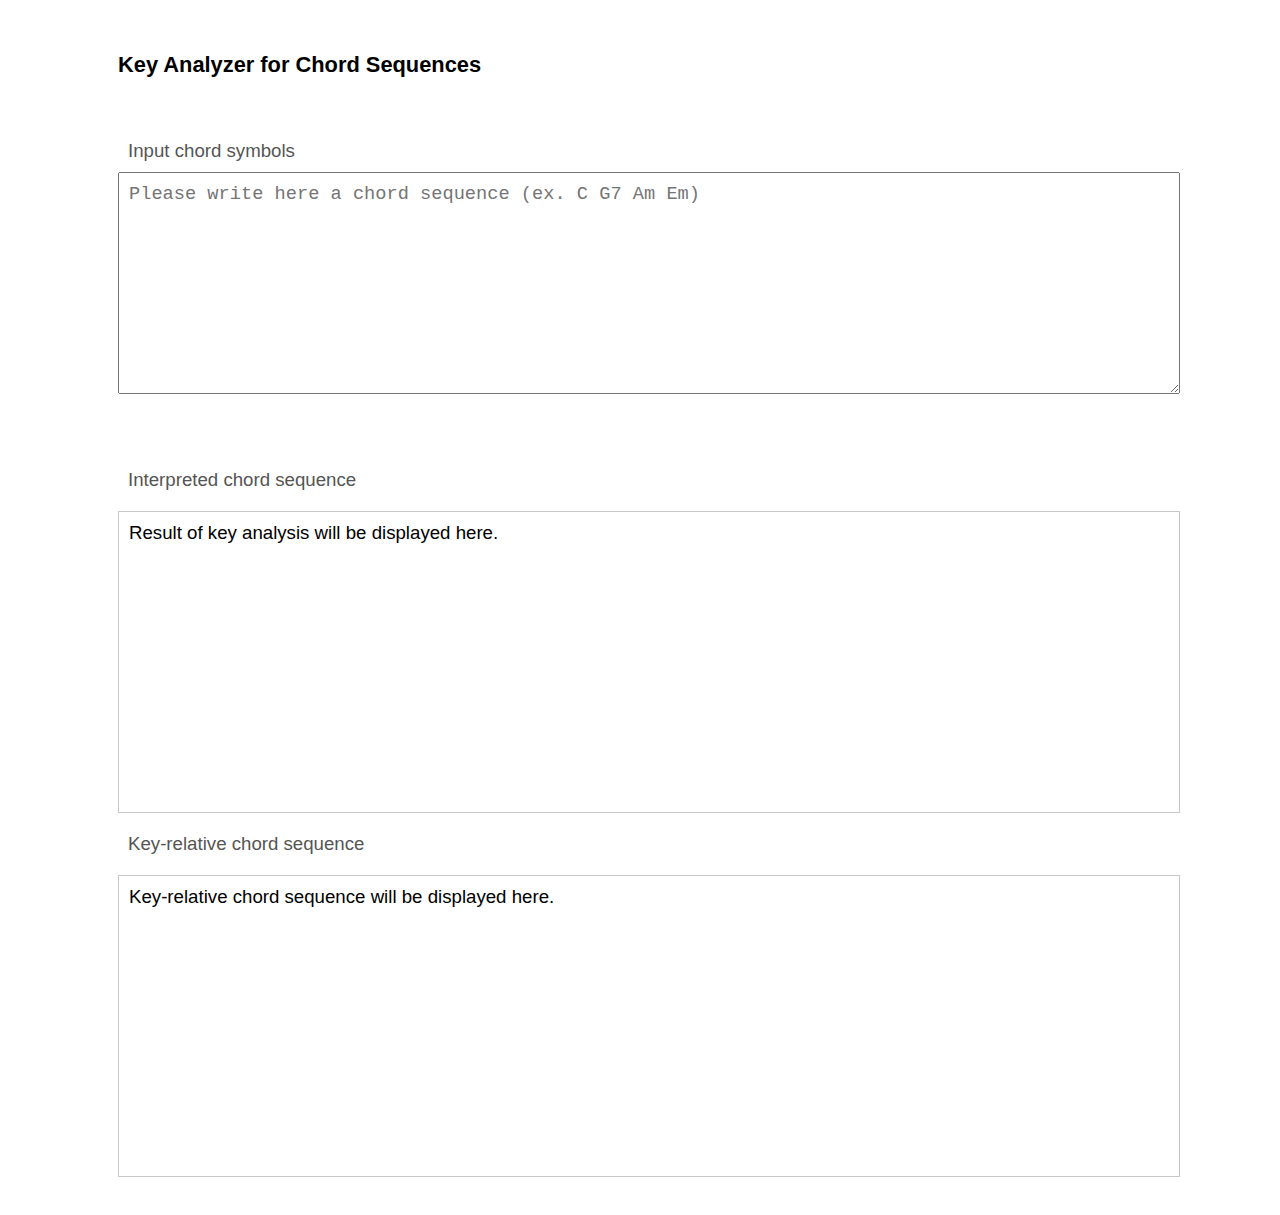
<file: KeyAnalyzerForChordSeq/index.html>
<!DOCTYPE html>
<html>

<head>
	<meta charset="UTF-8">
	<title>Key Analyzer</title>
</head>


<body>
	<style>
		body {
			font-family: 'Arial',YuGothic,'Yu Gothic','Hiragino Kaku Gothic ProN','ヒラギノ角ゴ ProN W3','メイリオ', Meiryo,'ＭＳ ゴシック',sans-serif;
			font-size:14pt;
		}

		#labelForFilein1{
			text-align: center;
			vertical-align: middle;
			background-color: rgba(20,20,20,0.1);
			border-radius: 5px;
			line-height:25px;
		}
		#labelForFilein1:hover{
			background-color: rgba(20,20,20,1);
			color: white;
		}
		#labelForFilein1:active{
			background-color: rgba(20,20,150,1);
			color: white;
		}

	</style>

	<div style="position:relative; left:110px; top:30px;">
		<h3>Key Analyzer for Chord Sequences</h3>
	</div>

	<div style="height:60px;"></div>

	<div>
		<div style="position:relative; left:110px; padding:10px;"><font color="#555555">Input chord symbols</font></div>
		<textarea id="inputTextZone" onfocus="this.select();" style="position:relative; left:110px; width:500px; height:200px; font-size:14pt; padding:10px;" placeholder="Please write here a chord sequence (ex. C G7 Am Em)"></textarea>
	</div>

<!-- 	<div style="height:20px;"></div> -->
	<div id="infoDisplay" style="position:relative; left:110px; padding:10px;"></div>

	<div id="scrollBox3" style="position:relative; left:110px; height:20px;">
		<div id="keyDisplayZone" style="position:relative; padding-left:20px;"></div>
	</div>

	<div style="height:20px;"></div>

	<div style="position:relative; left:110px; padding:10px;"><font color="#555555">Interpreted chord sequence</font></div>
	<div id="scrollBox" style="position:relative; left:110px; top:10px; height:300px; overflow: scroll; border:1px solid rgb(200,200,200);">
		<div id="display" style="position:relative; padding:10px;">
			Result of key analysis will be displayed here.
		</div>
	</div>

	<div style="position:relative;height:20px;"></div>

	<div style="position:relative; left:110px; padding:10px;"><font color="#555555">Key-relative chord sequence</font></div>
	<div id="scrollBox2" style="position:relative; left:110px; top:10px; height:300px; overflow: scroll; border:1px solid rgb(200,200,200);">
		<div id="displayRel" style="position:relative; padding:10px;">
			Key-relative chord sequence will be displayed here.
		</div>
	</div>

	<div style="position:relative;height:40px;"></div>

	<script src="jquery.js"></script>
	<script src="param_ChordBigram.js"></script>
	<script src="BasicPitchCalculation.js"></script>
	<script src="KeyAnalyzerForChordSeq.js"></script>
	<script src="https://ajax.googleapis.com/ajax/libs/jquery/3.3.1/jquery.min.js"></script>
	<script>
		$(function(){
			history.pushState(null, null, null);
			$(window).on("popstate", function(){
				history.pushState(null, null, null);
			});
		});
	</script>

</body>

</html>
</file>
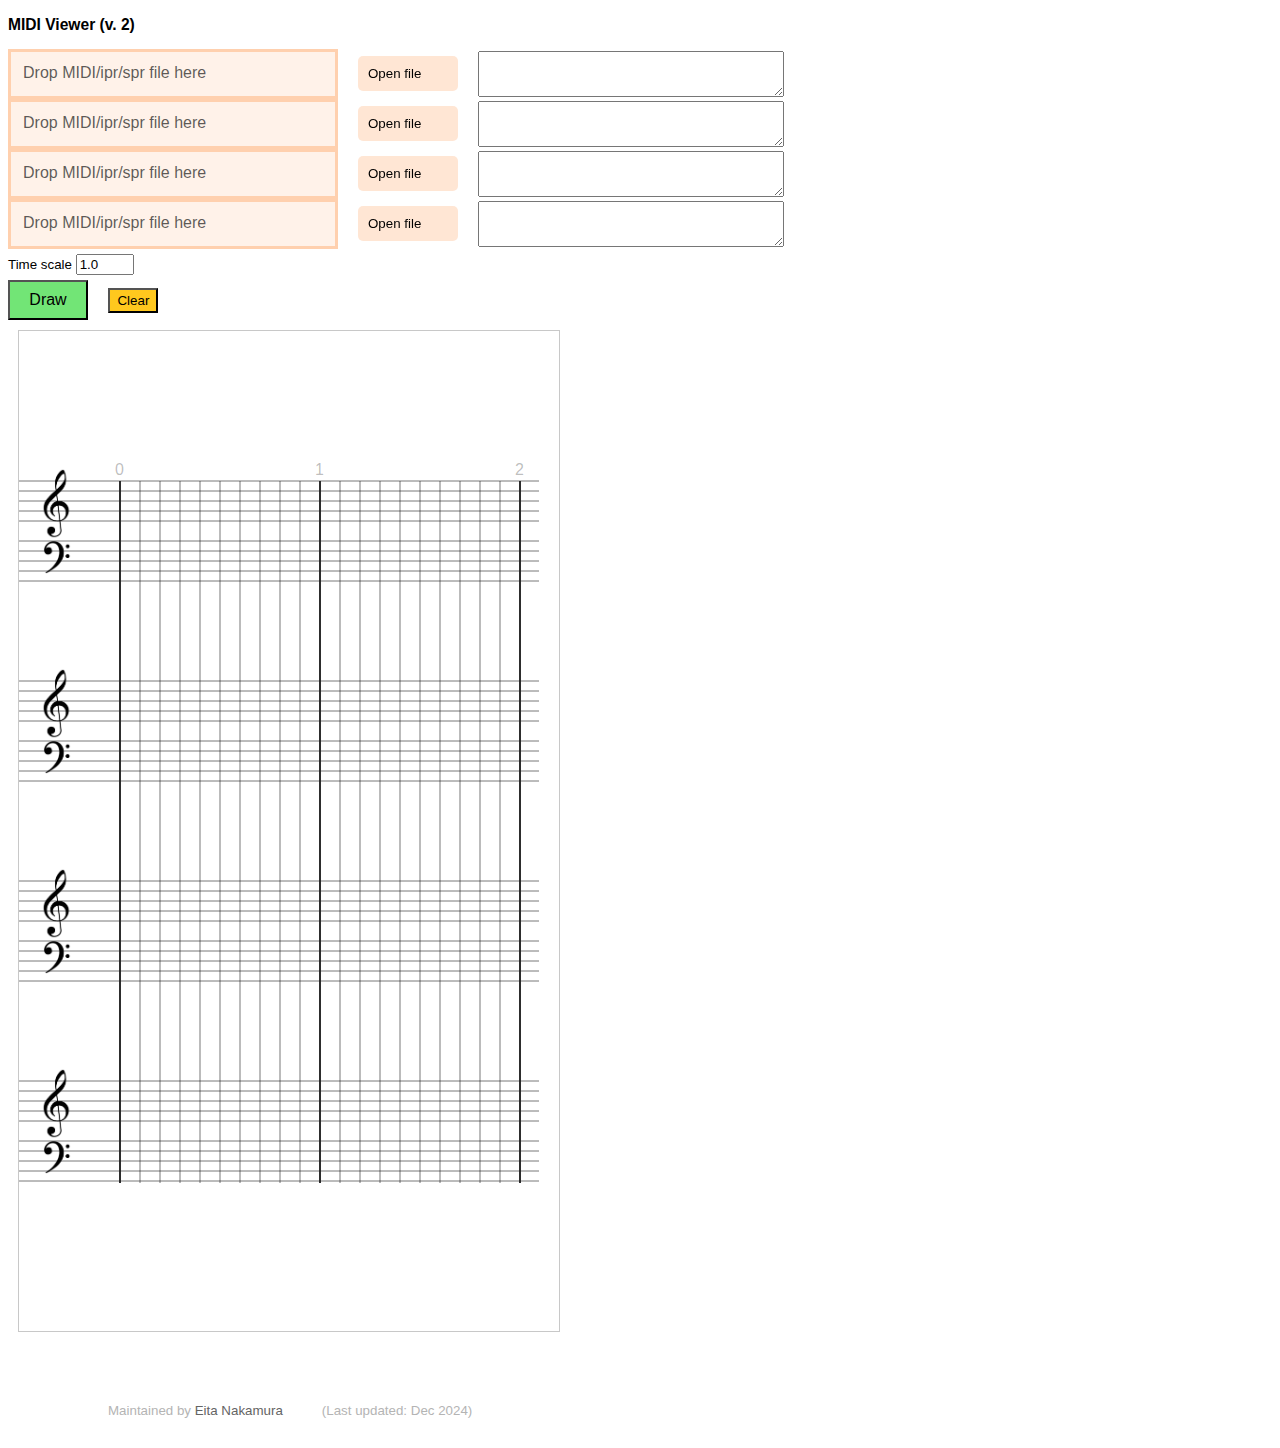
<file: MIDIViewer/index.html>
<!DOCTYPE html>
<html>

<head>
	<meta charset="UTF-8">
	<title>MIDI Viewer</title>
</head>


<body>
	<style>
		body {
			font-family: 'Arial',YuGothic,'Yu Gothic','Hiragino Kaku Gothic ProN','ヒラギノ角ゴ ProN W3','メイリオ', Meiryo,'ＭＳ ゴシック',sans-serif;
			font-size:10pt;
		}

		#labelForFilein1{
			background-color: rgba(255,130,40,0.2);
			border-radius: 5px;
		}
		#labelForFilein1:hover{
			background-color: rgba(255,130,40,1);
			color: white;
		}
		#labelForFilein1:active{
			background-color: rgba(20,20,150,1);
			color: white;
		}

		#labelForFilein2{
			background-color: rgba(255,130,40,0.2);
			border-radius: 5px;
		}
		#labelForFilein2:hover{
			background-color: rgba(255,130,40,1);
			color: white;
		}
		#labelForFilein2:active{
			background-color: rgba(20,20,150,1);
			color: white;
		}

		#labelForFilein3{
			background-color: rgba(255,130,40,0.2);
			border-radius: 5px;
		}
		#labelForFilein3:hover{
			background-color: rgba(255,130,40,1);
			color: white;
		}
		#labelForFilein3:active{
			background-color: rgba(20,20,150,1);
			color: white;
		}

		#labelForFilein4{
			background-color: rgba(255,130,40,0.2);
			border-radius: 5px;
		}
		#labelForFilein4:hover{
			background-color: rgba(255,130,40,1);
			color: white;
		}
		#labelForFilein4:active{
			background-color: rgba(20,20,150,1);
			color: white;
		}

		#dropzone {
			position:absolute;
			height: 20px;
			width: 300px;
			padding: 12px;
			background-color: rgba(255,130,40,0.1);
			border: solid 3px rgba(255,130,40,0.3);
			color: rgba(20,20,20,0.7);
		}
		#dropzone.dropover {
			background-color: rgba(255,130,40,1);
			color: white;
		}

		#dropzone2 {
			position:absolute;
			height: 20px;
			width: 300px;
			padding: 12px;
			background-color: rgba(255,130,40,0.1);
			border: solid 3px rgba(255,130,40,0.3);
			color: rgba(20,20,20,0.7);
		}
		#dropzone2.dropover {
			background-color: rgba(255,130,40,1);
			color: white;
		}

		#dropzone3 {
			position:absolute;
			height: 20px;
			width: 300px;
			padding: 12px;
			background-color: rgba(255,130,40,0.1);
			border: solid 3px rgba(255,130,40,0.3);
			color: rgba(20,20,20,0.7);
		}
		#dropzone3.dropover {
			background-color: rgba(255,130,40,1);
			color: white;
		}

		#dropzone4 {
			position:absolute;
			height: 20px;
			width: 300px;
			padding: 12px;
			background-color: rgba(255,130,40,0.1);
			border: solid 3px rgba(255,130,40,0.3);
			color: rgba(20,20,20,0.7);
		}
		#dropzone4.dropover {
			background-color: rgba(255,130,40,1);
			color: white;
		}

	</style>

	<h3>
		MIDI Viewer (v. 2)
	</h3>

	<div id="fileinput1" style="position:relative; width:1000px; height:50px;">
		<div id="dropzone" effectAllowed="move" style="font-size:12pt">Drop MIDI/ipr/spr file here</div>
		<form>
			<input type="file" id="filein1" name="filein1" size="40" style="position:absolute; left:350px; top:2px; opacity:0;"/>
			<label id="labelForFilein1" for="filein1" style="position:absolute; left:350px; top:7px; width:80px; height:15px; padding:10px;">Open file</label>
		</form>
		<textarea id="filename1" style="position:absolute; left:470px; top:2px; width:300px; height:40px;"></textarea>
	</div>
	<div id="fileinput2" style="position:relative; width:1000px; height:50px;">
		<div id="dropzone2" effectAllowed="move" style="font-size:12pt">Drop MIDI/ipr/spr file here</div>
		<form>
			<input type="file" id="filein2" name="filein2" size="40" style="position:absolute; left:350px; top:2px; opacity:0;"/>
			<label id="labelForFilein2" for="filein2" style="position:absolute; left:350px; top:7px; width:80px; height:15px; padding:10px;">Open file</label>
		</form>
		<textarea id="filename2" style="position:absolute; left:470px; top:2px; width:300px; height:40px;"></textarea>
	</div>
	<div id="fileinput3" style="position:relative; width:1000px; height:50px;">
		<div id="dropzone3" effectAllowed="move" style="font-size:12pt">Drop MIDI/ipr/spr file here</div>
		<form>
			<input type="file" id="filein3" name="filein3" size="40" style="position:absolute; left:350px; top:2px; opacity:0;"/>
			<label id="labelForFilein3" for="filein3" style="position:absolute; left:350px; top:7px; width:80px; height:15px; padding:10px;">Open file</label>
		</form>
		<textarea id="filename3" style="position:absolute; left:470px; top:2px; width:300px; height:40px;"></textarea>
	</div>
	<div id="fileinput4" style="position:relative; width:1000px; height:50px;">
		<div id="dropzone4" effectAllowed="move" style="font-size:12pt">Drop MIDI/ipr/spr file here</div>
		<form>
			<input type="file" id="filein4" name="filein4" size="40" style="position:absolute; left:350px; top:2px; opacity:0;"/>
			<label id="labelForFilein4" for="filein4" style="position:absolute; left:350px; top:7px; width:80px; height:15px; padding:10px;">Open file</label>
		</form>
		<textarea id="filename4" style="position:absolute; left:470px; top:2px; width:300px; height:40px;"></textarea>
	</div>

	<form>
		<div style="height:5px;"></div>
		Time scale  <input id="timeScale" type="number" min="0.01" max="50" step="0.1" style="width:50px; height:15px;" value="1.0">
		<div style="height:5px;"></div>
	</form>

	<input id="drawButton" type="button" value="Draw" style="background-color:rgba(114,229,118,1); width:80px; height:40px; font-size:12pt;"/>
	　
	<input id="clearButton" type="button" value="Clear" style="background-color:rgba(255,200,30,1); width:50px; height:25px;"/>

	<div id="display" style="position:relative; left:10px; top:10px; width:500px; height:1000px; border:1px solid rgb(200,200,200);">
		<svg id="mysvg" xmlns="http://www.w3.org/2000/svg" width="500" height="1000" style="position:absolute;top:0px;left:0px">
		</svg>
	</div>

	<div style="position:relative;height:80px;"></div>

<!--	<textarea id="tta" style="width:1000px; height:400px;"></textarea>-->

	<div style="position:relative; left:100px; color:rgba(180,180,180,1);">
		Maintained by <a href="http://eita-nakamura.github.io" style="text-decoration:none; color:rgba(100,100,100,1);">Eita Nakamura</a>　　　(Last updated: Dec 2024)　　
	</div>
	<div style="position:relative;height:20px;"></div>


	<script src="jquery.js"></script>
	<script src="BasicPitchCalculation.js"></script>
	<script src="Midi.js"></script>
	<script src="PianoRoll.js"></script>
	<script src="MIDIViewer.js"></script>

</body>

</html>
</file>
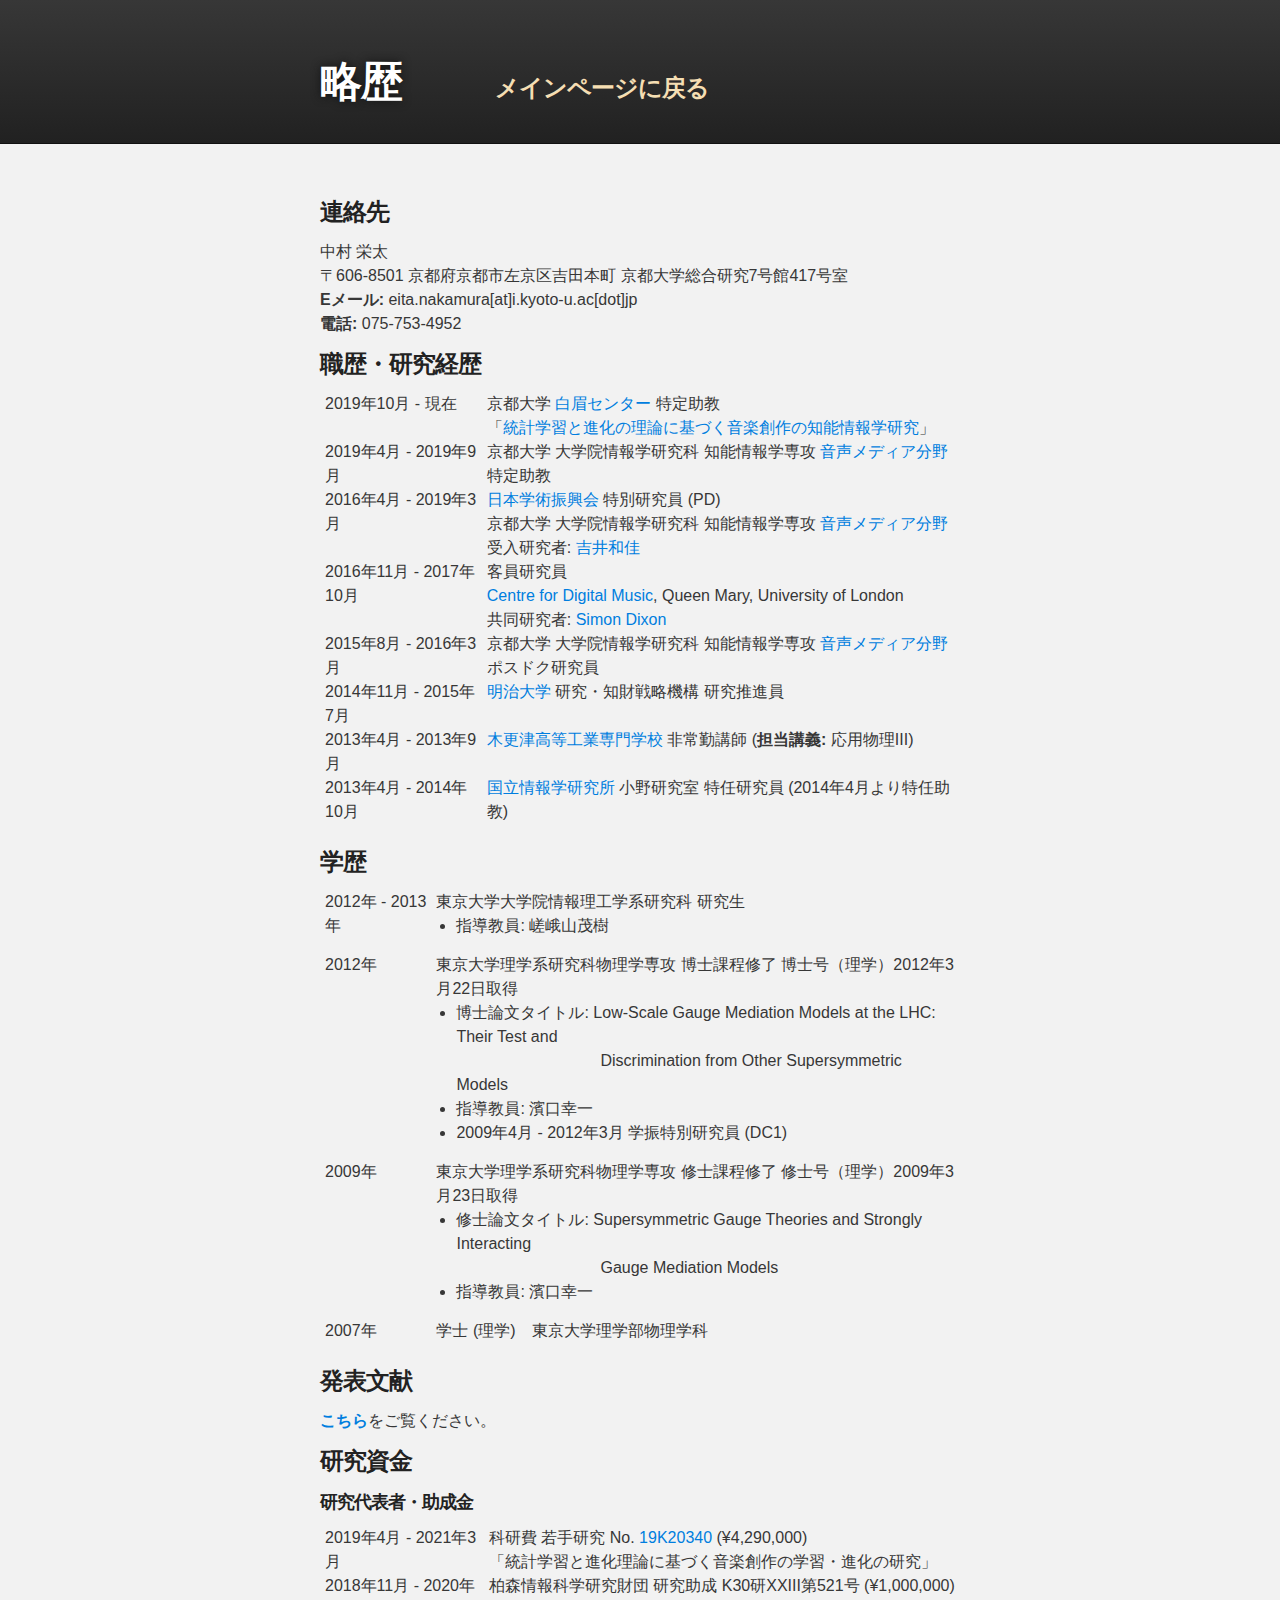
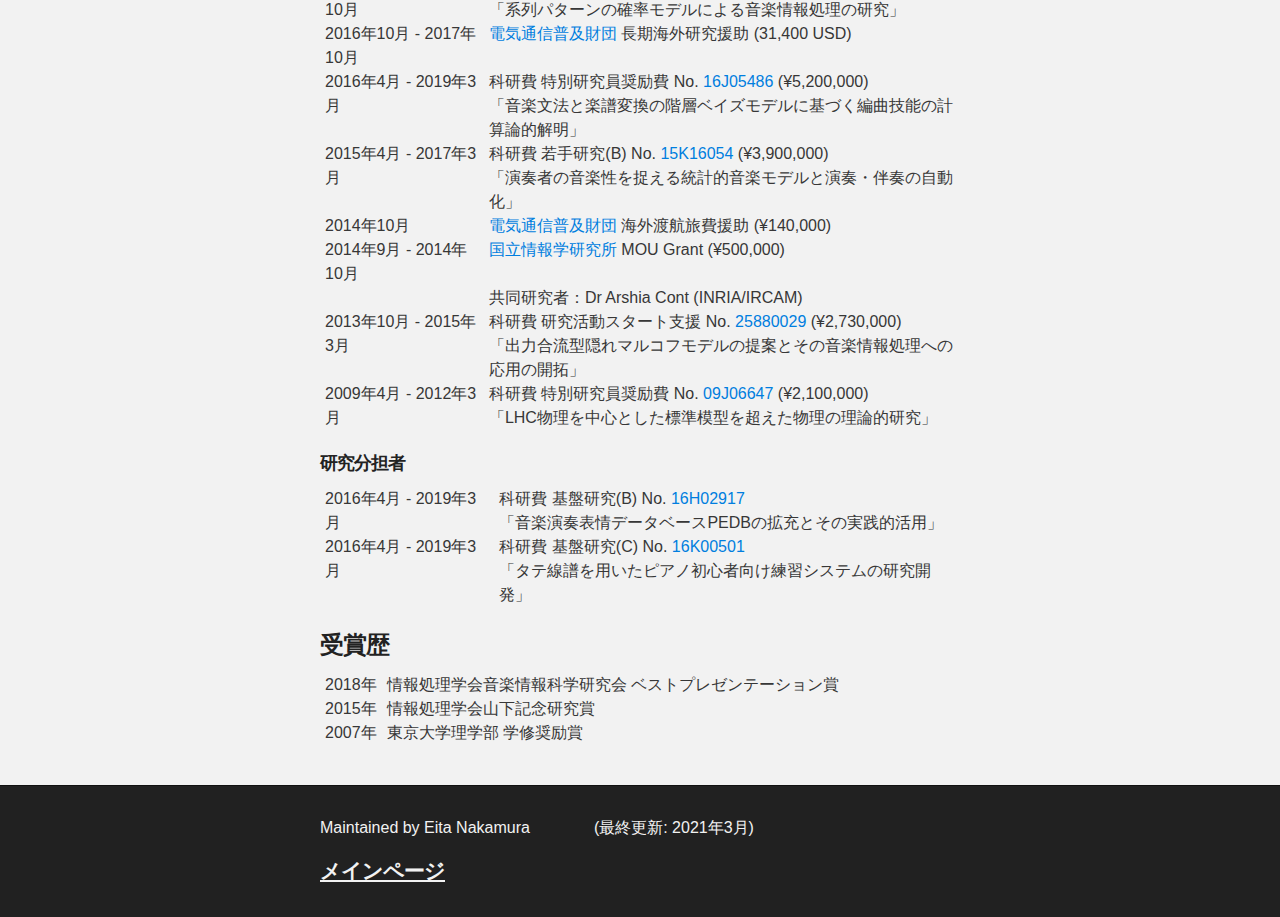
<file: eita-nakamura_cv-ja.html>
<!DOCTYPE html>
<html>

  <head>
    <meta charset='utf-8'>
    <meta http-equiv="X-UA-Compatible" content="chrome=1">
    <meta name="description" content="Eita-nakamura.GitHub.io : ">

    <link rel="stylesheet" type="text/css" media="screen" href="stylesheets/stylesheet.css">

    <title>Eita Nakamura's C.V.</title>

   <style>
      ul.pub {line-height: 20px;}
      table, td, th { border: 0px none;}
      table { margin-bottom: 20px;}
      tr, td, th { padding: 0px 5px;}
    </style>

    <script>
     (function(i,s,o,g,r,a,m){i['GoogleAnalyticsObject']=r;i[r]=i[r]||function(){
      (i[r].q=i[r].q||[]).push(arguments)},i[r].l=1*new Date();a=s.createElement(o),
      m=s.getElementsByTagName(o)[0];a.async=1;a.src=g;m.parentNode.insertBefore(a,m)
     })(window,document,'script','https://www.google-analytics.com/analytics.js','ga');

     ga('create', 'UA-80849161-1', 'auto');
    ga('send', 'pageview');

    </script>
  </head>

  <body>

    <!-- HEADER -->
    <div id="header_wrap" class="outer">
        <header class="inner">
          <h1 id="project_title">略歴　　 <a href="https://eita-nakamura.github.io/index-ja.html"><font size="5" color="wheat">メインページに戻る</font></a></h1>
        </header>
    </div>

    <!-- MAIN CONTENT -->
    <div id="main_content_wrap" class="outer">
      <section id="main_content" class="inner">

        <h3>連絡先</h3>
          中村 栄太<br>
          〒606-8501 京都府京都市左京区吉田本町 京都大学総合研究7号館417号室<br>
          <strong>Eメール:</strong> eita.nakamura[at]i.kyoto-u.ac[dot]jp<br>
          <strong>電話:</strong> 075-753-4952<br>

        <h3>職歴・研究経歴</h3>
          <table>
            <tr>
              <td>2019年10月 - 現在</td>
              <td>
                      京都大学 <a href="https://www.hakubi.kyoto-u.ac.jp/jpn/jpn.html" target="_blank">白眉センター</a> 特定助教<br>
                      「<a href="https://www.hakubi.kyoto-u.ac.jp/mem/mem-10/member-10-9" target="_blank">統計学習と進化の理論に基づく音楽創作の知能情報学研究</a>」
              </td>
            </tr>
            <tr>
              <td>2019年4月 - 2019年9月</td>
              <td>
                      京都大学 大学院情報学研究科 知能情報学専攻 <a href="http://sap.ist.i.kyoto-u.ac.jp">音声メディア分野</a> 特定助教<br>
              </td>
            </tr>
            <tr>
              <td>2016年4月 - 2019年3月</td>
              <td><a href="https://www.jsps.go.jp/j-pd/index.html">日本学術振興会</a> 特別研究員 (PD)<br>
                      京都大学 大学院情報学研究科 知能情報学専攻 <a href="http://sap.ist.i.kyoto-u.ac.jp">音声メディア分野</a><br>
                      受入研究者: <a href="http://sap.ist.i.kyoto-u.ac.jp/members/yoshii/">吉井和佳</a>
              </td>
            </tr>
            <tr>
              <td>2016年11月 - 2017年10月</td>
              <td>客員研究員<br>
                      <a href="https://c4dm.eecs.qmul.ac.uk">Centre for Digital Music</a>, Queen Mary, University of London<br>
                      共同研究者: <a href="https://www.eecs.qmul.ac.uk/~simond/">Simon Dixon</a>
              </td>
            </tr>
            <tr>
              <td>2015年8月 - 2016年3月</td>
              <td>京都大学 大学院情報学研究科 知能情報学専攻 <a href="http://sap.ist.i.kyoto-u.ac.jp">音声メディア分野</a> ポスドク研究員
              </td>
            </tr>
            <tr>
              <td>2014年11月 - 2015年7月</td>
              <td><a href="https://www.meiji.ac.jp/cip/english/">明治大学</a> 研究・知財戦略機構 研究推進員</td>
            </tr>
            <tr>
              <td>2013年4月 - 2013年9月</td>
              <td><a href="https://www.kisarazu.ac.jp">木更津高等工業専門学校</a> 非常勤講師 (<strong>担当講義:</strong> 応用物理III)
              </td>
            </tr>
            <tr>
              <td>2013年4月 - 2014年10月</td>
              <td><a href="https://www.nii.ac.jp/">国立情報学研究所</a> 小野研究室 特任研究員 (2014年4月より特任助教)
              </td>
            </tr>
          </table>

        <h3>学歴</h3>
          <table>
            <tr>
              <td>2012年 - 2013年</td>
              <td>東京大学大学院情報理工学系研究科 研究生<br>
                <ul>
                  <li> 指導教員: 嵯峨山茂樹
                </ul>
              </td>
            </tr>
            <tr>
              <td>2012年</td>
              <td>東京大学理学系研究科物理学専攻 博士課程修了 博士号（理学）2012年3月22日取得<br>
                <ul>
                  <li>博士論文タイトル: Low-Scale Gauge Mediation Models at the LHC: Their Test and<br>　　　　　　　　　Discrimination from Other Supersymmetric Models
                  <li> 指導教員: 濱口幸一
                  <li> 2009年4月 - 2012年3月 学振特別研究員 (DC1)
                </ul>
              </td>
            </tr>
            <tr>
              <td>2009年</td>
              <td>東京大学理学系研究科物理学専攻 修士課程修了 修士号（理学）2009年3月23日取得<br>
                <ul>
                  <li>修士論文タイトル: Supersymmetric Gauge Theories and Strongly Interacting<br>　　　　　　　　　Gauge Mediation Models
                  <li> 指導教員: 濱口幸一
                </ul>
              </td>
            </tr>
            <tr>
              <td>2007年</td>
              <td>学士 (理学)　東京大学理学部物理学科</td>
            </tr>
          </table>

        <h3>発表文献</h3>

          <a href="https://eita-nakamura.github.io/eita-nakamura_publications.html"><strong>こちら</strong></a>をご覧ください。

        <h3>研究資金</h3>
        <h5>研究代表者・助成金</h5>
         <table>
            <tr>
              <td>2019年4月 - 2021年3月</td>
              <td>科研費 若手研究 No. <a href="https://kaken.nii.ac.jp/ja/grant/KAKENHI-PROJECT-19K20340/">19K20340</a> (¥4,290,000)<br>
              「統計学習と進化理論に基づく音楽創作の学習・進化の研究」</td>
            </tr>
            <tr>
              <td>2018年11月 - 2020年10月</td>
              <td>柏森情報科学研究財団 研究助成 K30研XXIII第521号 (¥1,000,000)<br>
              「系列パターンの確率モデルによる音楽情報処理の研究」</td>
            </tr>
            <tr>
              <td>2016年10月 - 2017年10月</td>
              <td><a href="https://www.taf.or.jp/index.html">電気通信普及財団</a> 長期海外研究援助 (31,400 USD)</td>
            </tr>
            <tr>
              <td>2016年4月 - 2019年3月</td>
              <td>科研費 特別研究員奨励費 No. <a href="https://kaken.nii.ac.jp/ja/grant/KAKENHI-PROJECT-16J05486/">16J05486</a> (¥5,200,000)<br>
              「音楽文法と楽譜変換の階層ベイズモデルに基づく編曲技能の計算論的解明」</td>
            <tr>
              <td>2015年4月 - 2017年3月</td>
              <td>科研費 若手研究(B) No. <a href="https://kaken.nii.ac.jp/ja/grant/KAKENHI-PROJECT-15K16054/">15K16054</a> (¥3,900,000)<br>
              「演奏者の音楽性を捉える統計的音楽モデルと演奏・伴奏の自動化」</td>
            </tr>
            <tr>
              <td>2014年10月</td>
              <td><a href="https://www.taf.or.jp/index.html">電気通信普及財団</a> 海外渡航旅費援助 (¥140,000)</td>
            </tr>
            <tr>
              <td>2014年9月 - 2014年10月</td>
              <td><a href="https://www.nii.ac.jp">国立情報学研究所</a> MOU Grant (¥500,000)</td>
            </tr>
            <tr>
              <td></td>
              <td>共同研究者：Dr Arshia Cont (INRIA/IRCAM)</td>
            </tr>
            <tr>
              <td>2013年10月 - 2015年3月</td>
              <td>科研費 研究活動スタート支援 No. <a href="https://kaken.nii.ac.jp/ja/grant/KAKENHI-PROJECT-25880029/">25880029</a> (¥2,730,000)<br>
              「出力合流型隠れマルコフモデルの提案とその音楽情報処理への応用の開拓」</td>
            </tr>
            <tr>
              <td>2009年4月 - 2012年3月</td>
              <td>科研費 特別研究員奨励費 No. <a href="https://kaken.nii.ac.jp/ja/grant/KAKENHI-PROJECT-09J06647/">09J06647</a> (¥2,100,000)<br>
              「LHC物理を中心とした標準模型を超えた物理の理論的研究」</td>
            </tr>
          </table>

        <h5>研究分担者</h5>
         <table>
            <tr>
              <td>2016年4月 - 2019年3月</td>
              <td>科研費 基盤研究(B) No. <a href="https://kaken.nii.ac.jp/ja/grant/KAKENHI-PROJECT-16H02917/">16H02917</a><br>
              「音楽演奏表情データベースPEDBの拡充とその実践的活用」</td>
            <tr>
              <td>2016年4月 - 2019年3月</td>
              <td>科研費 基盤研究(C) No. <a href="https://kaken.nii.ac.jp/ja/grant/KAKENHI-PROJECT-16K00501/">16K00501</a><br>
              「タテ線譜を用いたピアノ初心者向け練習システムの研究開発」</td>
          </table>


        <h3>受賞歴</h3>
          <table>
            <tr>
              <td>2018年</td>
              <td>情報処理学会音楽情報科学研究会 ベストプレゼンテーション賞</td>
            </tr>
            <tr>
              <td>2015年</td>
              <td>情報処理学会山下記念研究賞</td>
            </tr>
            <tr>
              <td>2007年</td>
              <td>東京大学理学部 学修奨励賞</td>
            </tr>
          </table>


      </section>
    </div>

    <!-- FOOTER  -->
    <div id="footer_wrap" class="outer">
      <footer class="inner">
        <p class="copyright">Maintained by Eita Nakamura　　　　(最終更新: 2021年3月)</p>
        <h4><a href="https://eita-nakamura.github.io/index-ja.html">メインページ</a></h4>
      </footer>
    </div>

  </body>
</html>
</file>
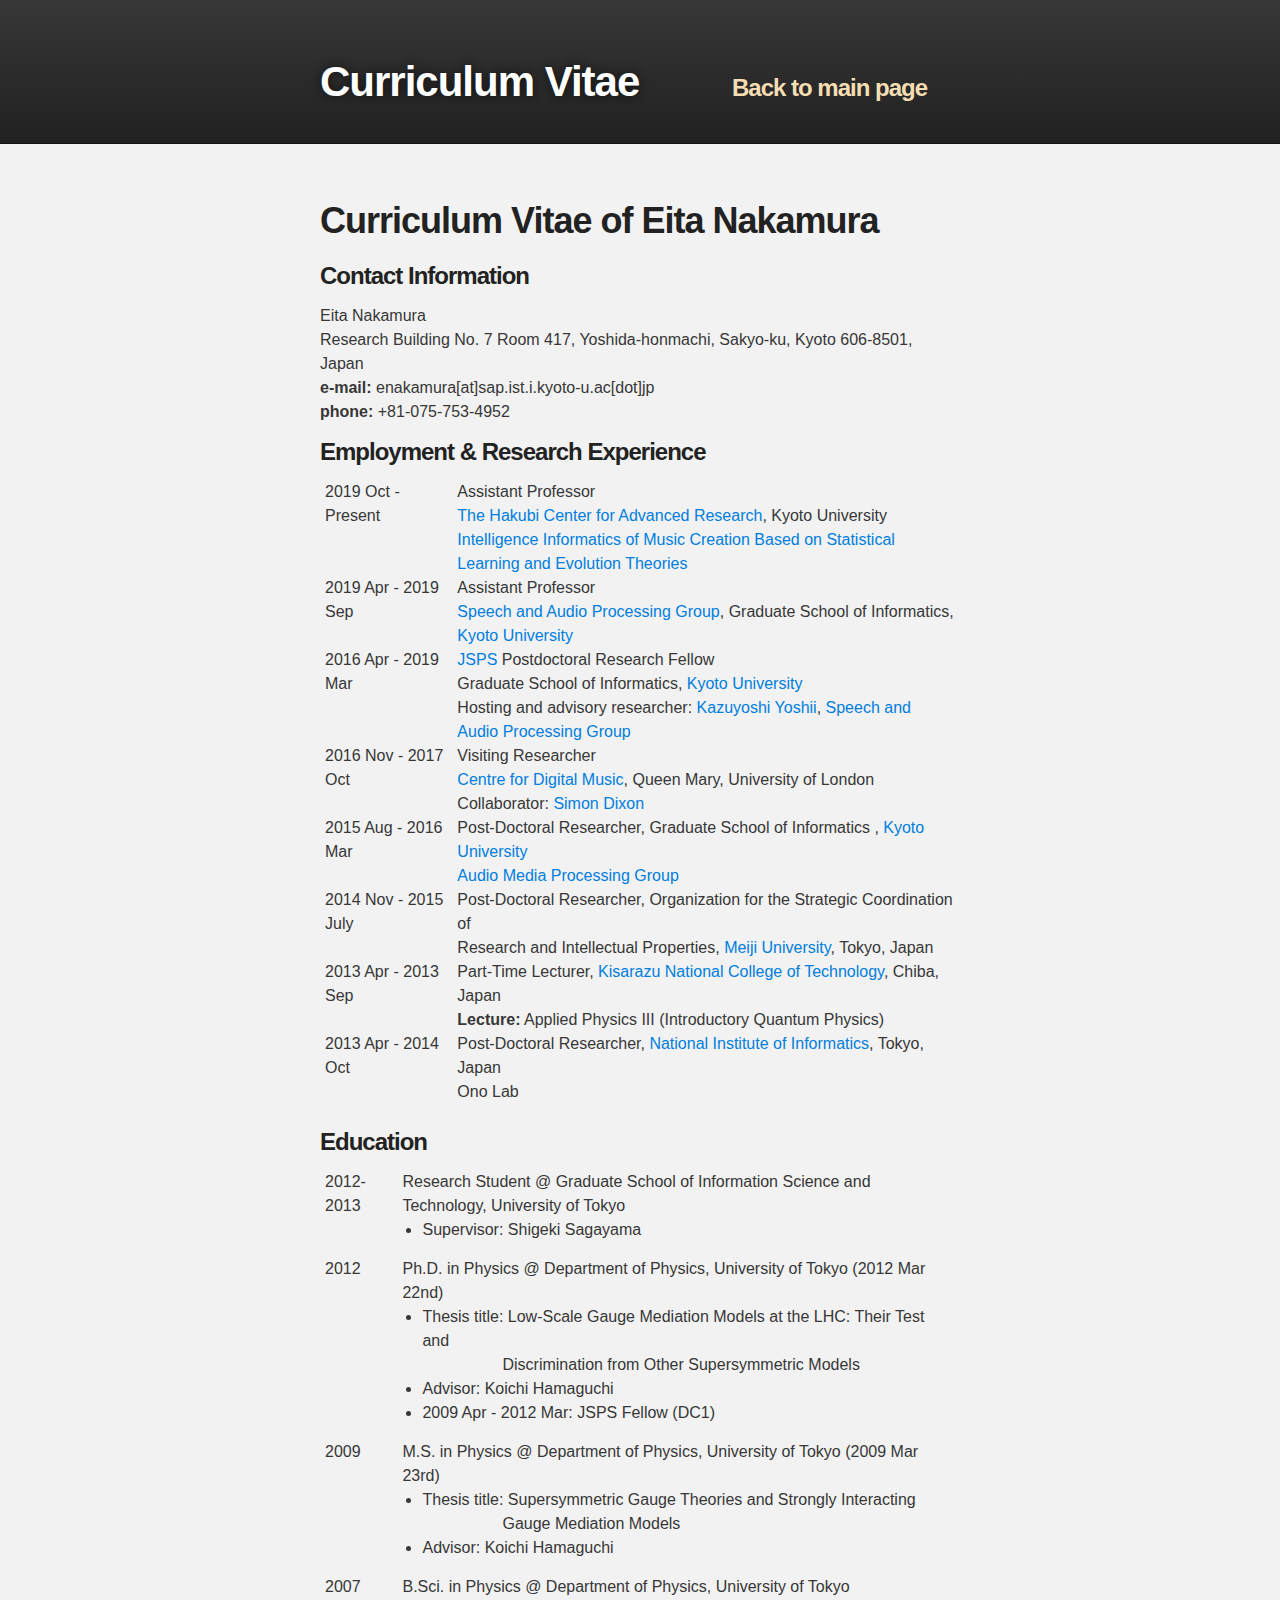
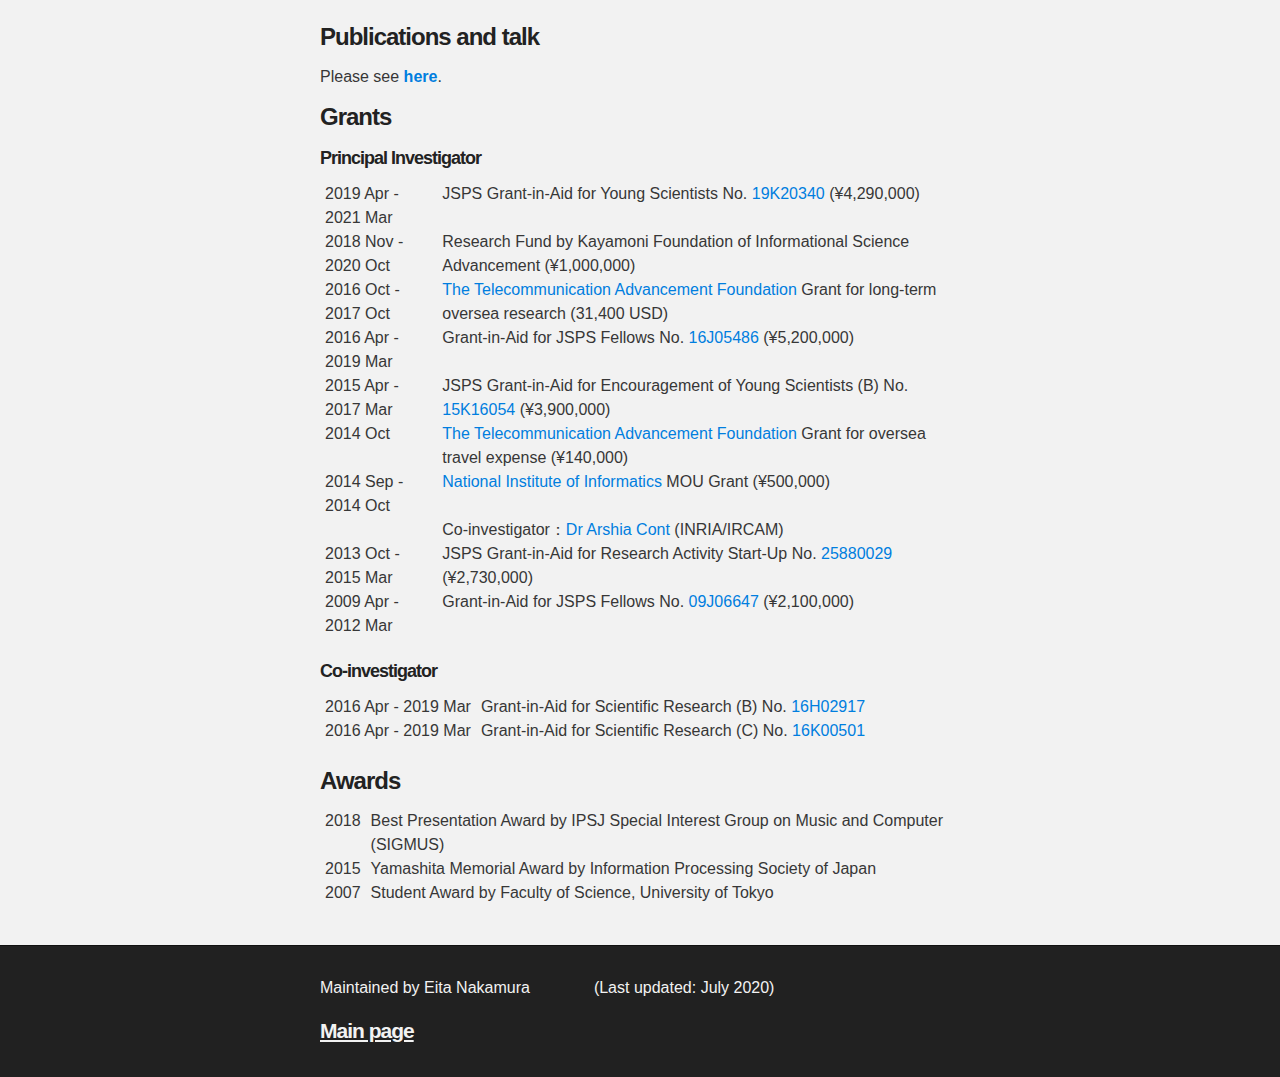
<file: eita-nakamura_cv.html>
<!DOCTYPE html>
<html>

  <head>
    <meta charset='utf-8'>
    <meta http-equiv="X-UA-Compatible" content="chrome=1">
    <meta name="description" content="Eita-nakamura.GitHub.io : ">

    <link rel="stylesheet" type="text/css" media="screen" href="stylesheets/stylesheet.css">

    <title>Eita Nakamura's C.V.</title>

   <style>
      ul.pub {line-height: 20px;}
      table, td, th { border: 0px none;}
      table { margin-bottom: 20px;}
      tr, td, th { padding: 0px 5px;}
    </style>

    <script>
     (function(i,s,o,g,r,a,m){i['GoogleAnalyticsObject']=r;i[r]=i[r]||function(){
      (i[r].q=i[r].q||[]).push(arguments)},i[r].l=1*new Date();a=s.createElement(o),
      m=s.getElementsByTagName(o)[0];a.async=1;a.src=g;m.parentNode.insertBefore(a,m)
     })(window,document,'script','https://www.google-analytics.com/analytics.js','ga');

     ga('create', 'UA-80849161-1', 'auto');
    ga('send', 'pageview');

    </script>
  </head>

  <body>

    <!-- HEADER -->
    <div id="header_wrap" class="outer">
        <header class="inner">
          <h1 id="project_title">Curriculum Vitae　　 <a href="http://eita-nakamura.github.io"><font size="5" color="wheat">Back to main page</font></a></h1>
        </header>
    </div>

    <!-- MAIN CONTENT -->
    <div id="main_content_wrap" class="outer">
      <section id="main_content" class="inner">

        <h1>Curriculum Vitae of Eita Nakamura</h1>

        <h3>Contact Information</h3>
          Eita Nakamura<br>
          Research Building No. 7 Room 417, Yoshida-honmachi, Sakyo-ku, Kyoto 606-8501, Japan<br>
          <strong>e-mail:</strong> enakamura[at]sap.ist.i.kyoto-u.ac[dot]jp<br>
          <strong>phone:</strong> +81-075-753-4952<br>

        <h3>Employment & Research Experience</h3>
          <table>
            <tr>
              <td>2019 Oct - Present</td>
              <td>Assistant Professor<br>
                     <a href="https://www.hakubi.kyoto-u.ac.jp/eng/eng.html" target="_blank">The Hakubi Center for Advanced Research</a>, Kyoto University<br>
                      <a href="https://www.hakubi.kyoto-u.ac.jp/eng/mem/10th/member-10-eng-9" target="_blank">Intelligence Informatics of Music Creation Based on Statistical Learning and Evolution Theories</a>

              </td>
            </tr>
            <tr>
              <td>2019 Apr - 2019 Sep</td>
              <td>Assistant Professor<br>
                     <a href="http://sap.ist.i.kyoto-u.ac.jp/EN/">Speech and Audio Processing Group</a>, Graduate School of Informatics, <a href="https://www.kyoto-u.ac.jp/en">Kyoto University</a><br>
              </td>
            </tr>
            <tr>
              <td>2016 Apr - 2019 Mar</td>
              <td><a href="https://www.jsps.go.jp/j-pd/index.html">JSPS</a> Postdoctoral Research Fellow<br>
                     Graduate School of Informatics, <a href="https://www.kyoto-u.ac.jp/en">Kyoto University</a><br>
                     Hosting and advisory researcher: <a href="http://sap.ist.i.kyoto-u.ac.jp/members/yoshii/">Kazuyoshi Yoshii</a>, <a href="http://sap.ist.i.kyoto-u.ac.jp/EN/">Speech and Audio Processing Group</a>
              </td>
            </tr>
            <tr>
              <td>2016 Nov - 2017 Oct</td>
              <td>Visiting Researcher<br>
                     <a href="http://c4dm.eecs.qmul.ac.uk">Centre for Digital Music</a>, Queen Mary, University of London<br>
                     Collaborator: <a href="http://www.eecs.qmul.ac.uk/~simond/">Simon Dixon</a>
              </td>
            </tr>
            <tr>
              <td>2015 Aug - 2016 Mar</td>
              <td>Post-Doctoral Researcher, Graduate School of Informatics , <a href="http://www.kyoto-u.ac.jp/en">Kyoto University</a><br>
                <a href="http://sap.ist.i.kyoto-u.ac.jp/EN/">Audio Media Processing Group</a><br>
              </td>
            </tr>
            <tr>
              <td>2014 Nov - 2015 July</td>
              <td>Post-Doctoral Researcher, Organization for the Strategic Coordination of<br> Research and Intellectual Properties, <a href="http://www.meiji.ac.jp/cip/english/">Meiji University</a>, Tokyo, Japan</td>
            </tr>
            <tr>
              <td>2013 Apr - 2013 Sep</td>
              <td>Part-Time Lecturer, <a href="http://www.kisarazu.ac.jp">Kisarazu National College of Technology</a>, Chiba, Japan<br>
                <strong>Lecture:</strong> Applied Physics III (Introductory Quantum Physics)
              </td>
            </tr>
            <tr>
              <td>2013 Apr - 2014 Oct</td>
              <td>Post-Doctoral Researcher, <a href="https://www.nii.ac.jp/en/">National Institute of Informatics</a>, Tokyo, Japan<br>
                Ono Lab
              </td>
            </tr>
          </table>

        <h3>Education</h3>
          <table>
            <tr>
              <td>2012-2013</td>
              <td>Research Student @ Graduate School of Information Science and Technology, University of Tokyo<br>
                <ul>
                  <li> Supervisor: Shigeki Sagayama
                </ul>
              </td>
            </tr>
            <tr>
              <td>2012</td>
              <td>Ph.D. in Physics @ Department of Physics, University of Tokyo (2012 Mar 22nd)<br>
                <ul>
                  <li> Thesis title: Low-Scale Gauge Mediation Models at the LHC: Their Test and<br>　　　　　Discrimination from Other Supersymmetric Models
                  <li> Advisor: Koichi Hamaguchi
                  <li> 2009 Apr - 2012 Mar: JSPS Fellow (DC1)
                </ul>
              </td>
            </tr>
            <tr>
              <td>2009</td>
              <td>M.S. in Physics @ Department of Physics, University of Tokyo (2009 Mar 23rd)<br>
                <ul>
                  <li> Thesis title: Supersymmetric Gauge Theories and Strongly Interacting<br>　　　　　Gauge Mediation Models
                  <li> Advisor: Koichi Hamaguchi
                </ul>
              </td>
            </tr>
            <tr>
              <td>2007</td>
              <td>B.Sci. in Physics @ Department of Physics, University of Tokyo</td>
            </tr>
          </table>

        <h3>Publications and talk</h3>
        
        Please see <a href="https://eita-nakamura.github.io/eita-nakamura_publications.html"><strong>here</strong></a>.

        <h3>Grants</h3>
        <h5>Principal Investigator</h5>
         <table>
            <tr>
              <td>2019 Apr - 2021 Mar</td>
              <td>JSPS Grant-in-Aid for Young Scientists No. <a href="https://kaken.nii.ac.jp/en/grant/KAKENHI-PROJECT-19K20340/">19K20340</a> (¥4,290,000)</td>
            </tr>
            <tr>
              <td>2018 Nov - 2020 Oct</td>
              <td>Research Fund by Kayamoni Foundation of Informational Science Advancement (¥1,000,000)</td>
            </tr>
            <tr>
              <td>2016 Oct - 2017 Oct</td>
              <td><a href="https://www.taf.or.jp/index.html">The Telecommunication Advancement Foundation</a> Grant for long-term oversea research (31,400 USD)</td>
            </tr>
            <tr>
              <td>2016 Apr - 2019 Mar</td>
              <td>Grant-in-Aid for JSPS Fellows No. <a href="https://kaken.nii.ac.jp/en/grant/KAKENHI-PROJECT-16J05486/">16J05486</a> (¥5,200,000)</td>
            <tr>
              <td>2015 Apr - 2017 Mar</td>
              <td>JSPS Grant-in-Aid for Encouragement of Young Scientists (B) No. <a href="https://kaken.nii.ac.jp/en/grant/KAKENHI-PROJECT-15K16054/">15K16054</a> (¥3,900,000)</td>
            </tr>
            <tr>
              <td>2014 Oct</td>
              <td><a href="https://www.taf.or.jp/index.html">The Telecommunication Advancement Foundation</a> Grant for oversea travel expense (¥140,000)</td>
            </tr>
            <tr>
              <td>2014 Sep - 2014 Oct</td>
              <td><a href="https://www.nii.ac.jp/en/">National Institute of Informatics</a> MOU Grant (¥500,000)</td>
            </tr>
            <tr>
              <td></td>
              <td>Co-investigator：<a href="http://repmus.ircam.fr/arshia-cont">Dr Arshia Cont</a> (INRIA/IRCAM)</td>
            </tr>
            <tr>
              <td>2013 Oct - 2015 Mar</td>
              <td>JSPS Grant-in-Aid for Research Activity Start-Up No. <a href="https://kaken.nii.ac.jp/en/grant/KAKENHI-PROJECT-25880029/">25880029</a> (¥2,730,000)</td>
            </tr>
            <tr>
              <td>2009 Apr - 2012 Mar</td>
              <td>Grant-in-Aid for JSPS Fellows No. <a href="https://kaken.nii.ac.jp/en/grant/KAKENHI-PROJECT-09J06647/">09J06647</a> (¥2,100,000) </td>
            </tr>
          </table>

        <h5>Co-investigator</h5>
         <table>
            <tr>
              <td>2016 Apr - 2019 Mar</td>
              <td>Grant-in-Aid for Scientific Research (B) No. <a href="https://kaken.nii.ac.jp/en/grant/KAKENHI-PROJECT-16H02917/">16H02917</a></td>
            <tr>
              <td>2016 Apr - 2019 Mar</td>
              <td>Grant-in-Aid for Scientific Research (C) No. <a href="https://kaken.nii.ac.jp/en/grant/KAKENHI-PROJECT-16K00501/">16K00501</a></td>
          </table>


        <h3>Awards</h3>
          <table>
            <tr>
              <td>2018</td>
              <td>Best Presentation Award by IPSJ Special Interest Group on Music and Computer (SIGMUS)</td>
            </tr>
            <tr>
              <td>2015</td>
              <td>Yamashita Memorial Award by Information Processing Society of Japan</td>
            </tr>
            <tr>
              <td>2007</td>
              <td>Student Award by Faculty of Science, University of Tokyo</td>
            </tr>
          </table>


      </section>
    </div>

    <!-- FOOTER  -->
    <div id="footer_wrap" class="outer">
      <footer class="inner">
        <p class="copyright">Maintained by Eita Nakamura　　　　(Last updated: July 2020)</p>
        <h4><a href="http://eita-nakamura.github.io">Main page</a></h4>
      </footer>
    </div>

  </body>
</html>
</file>
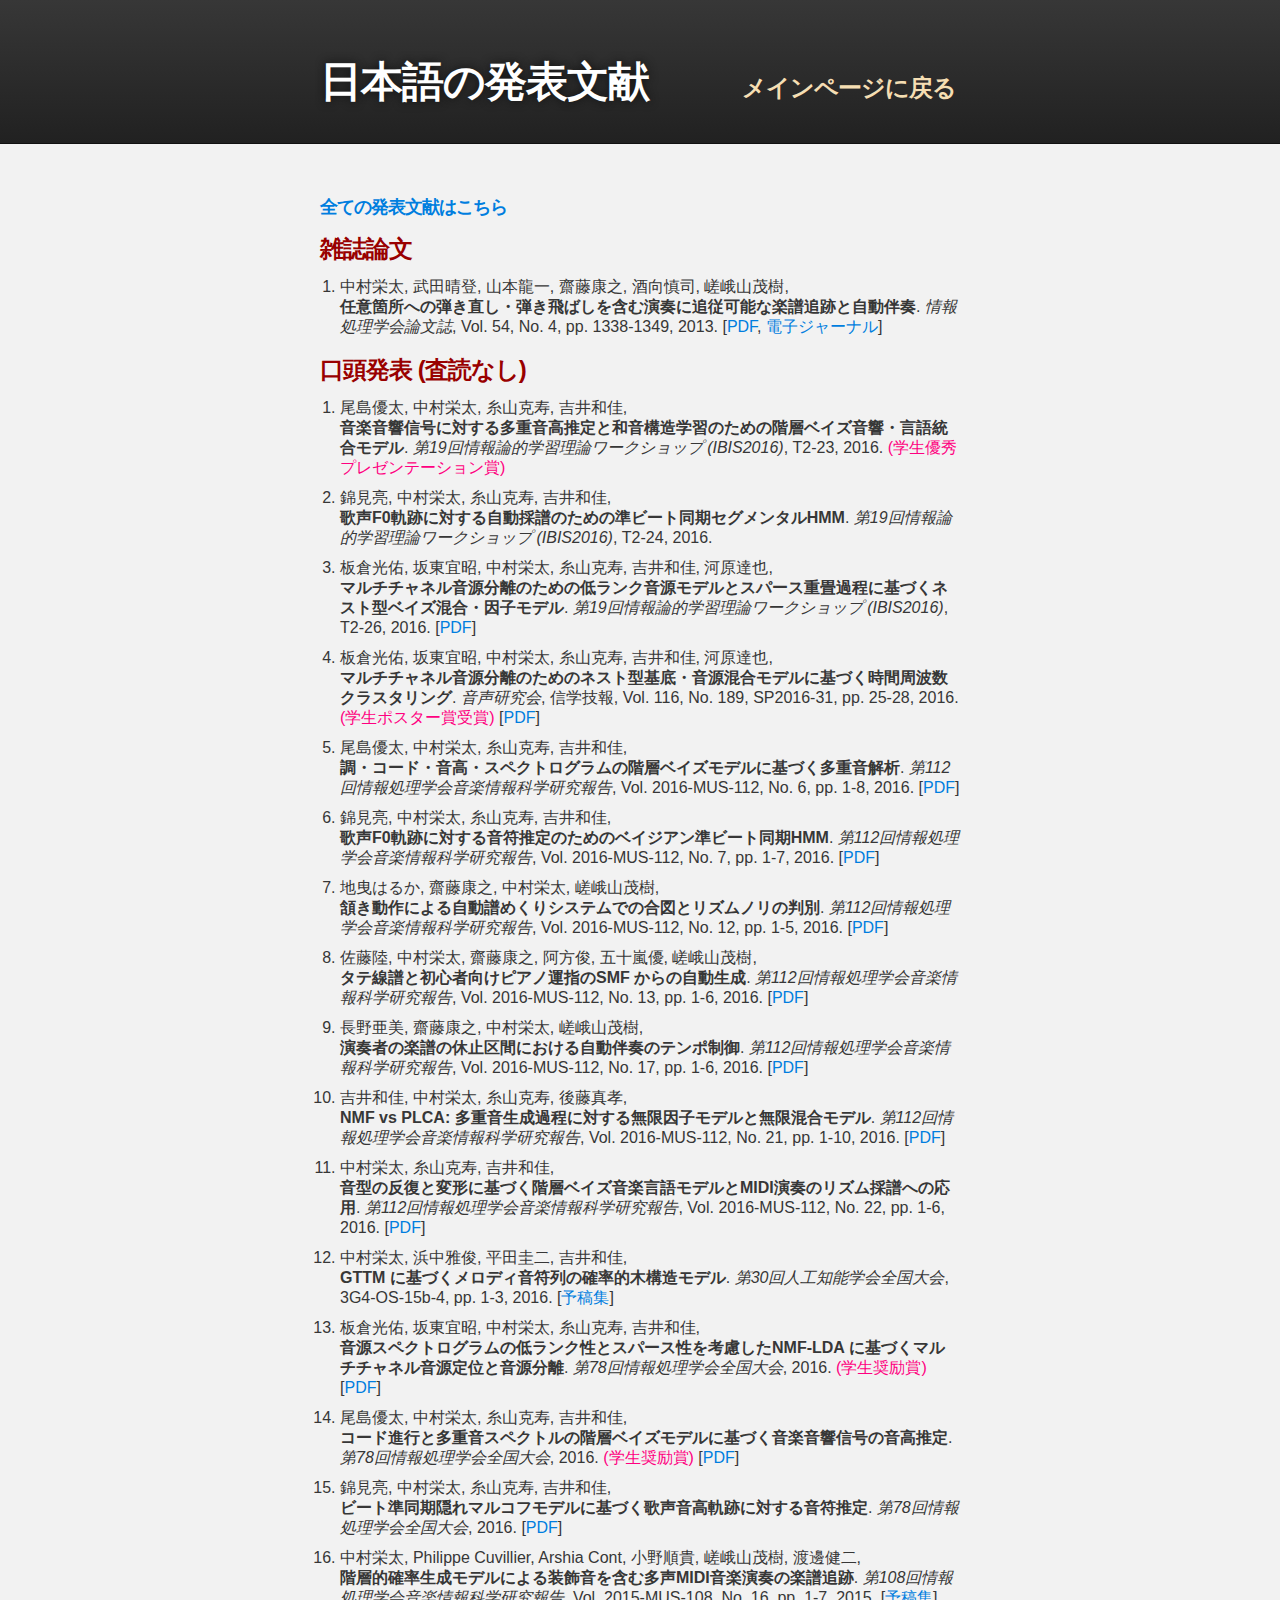
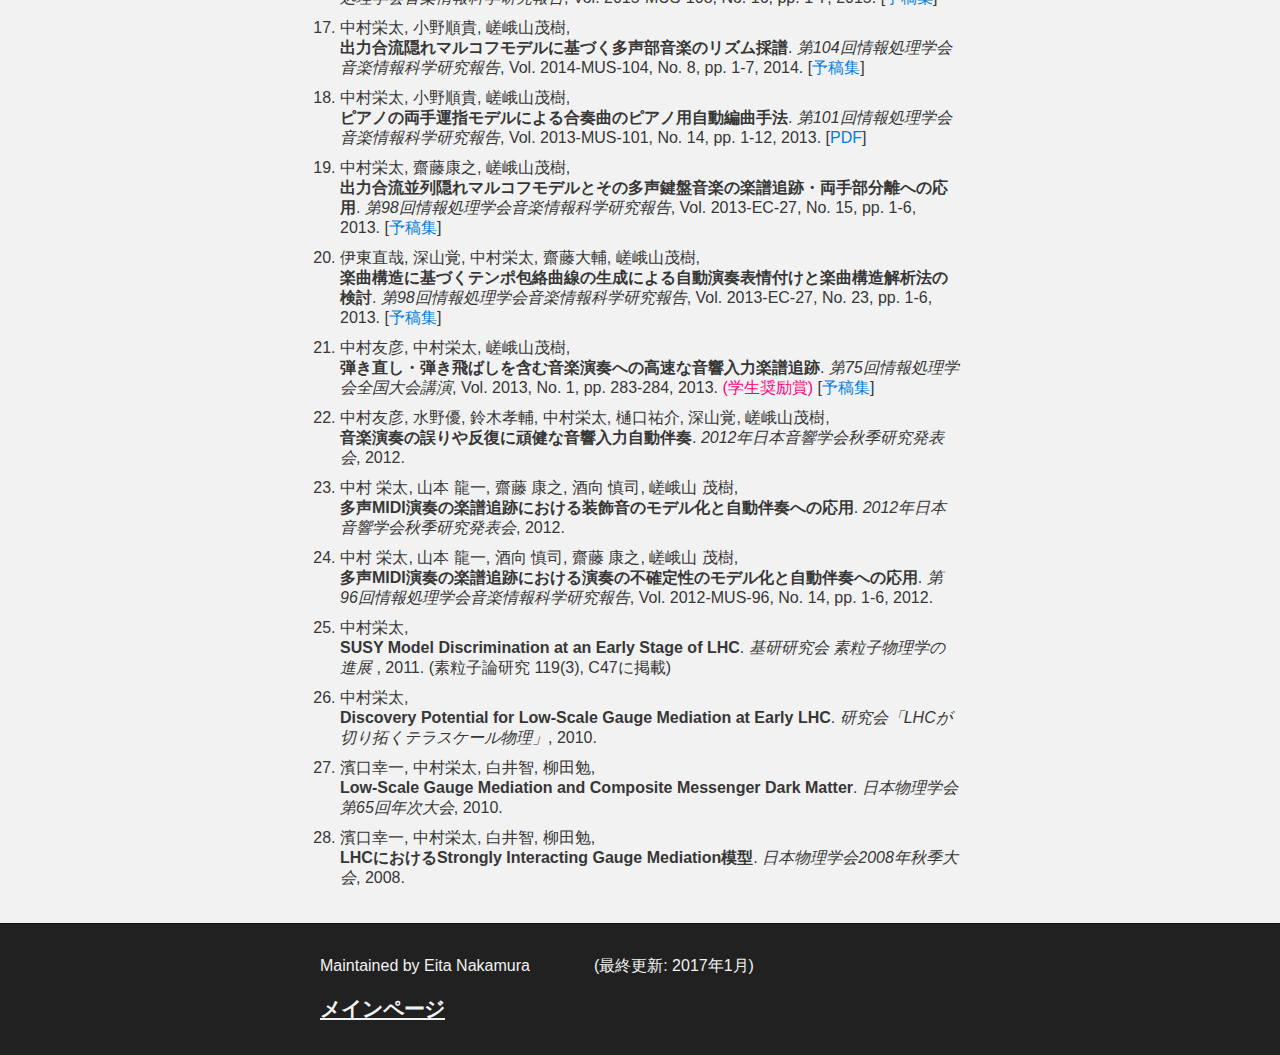
<file: eita-nakamura_publications-ja.html>
<!DOCTYPE html>
<html>

  <head>
    <meta charset='utf-8'>
    <meta http-equiv="X-UA-Compatible" content="chrome=1">
    <meta name="description" content="Eita-nakamura.GitHub.io : ">
    <link rel="stylesheet" type="text/css" media="screen" href="stylesheets/stylesheet.css">

    <title>発表文献</title>

   <style>
      ul.pub {line-height: 20px;}
      ul.pub li {margin-bottom: 10px;}
      ol.pub {line-height: 20px;}
      ol.pub li {margin-bottom: 10px;}
    </style>

    <script>
     (function(i,s,o,g,r,a,m){i['GoogleAnalyticsObject']=r;i[r]=i[r]||function(){
      (i[r].q=i[r].q||[]).push(arguments)},i[r].l=1*new Date();a=s.createElement(o),
      m=s.getElementsByTagName(o)[0];a.async=1;a.src=g;m.parentNode.insertBefore(a,m)
     })(window,document,'script','https://www.google-analytics.com/analytics.js','ga');

     ga('create', 'UA-80849161-1', 'auto');
    ga('send', 'pageview');

    </script>
  </head>

  <body>

    <!-- HEADER -->
    <div id="header_wrap" class="outer">
        <header class="inner">
          <h1 id="project_title">日本語の発表文献　　 <a href="http://eita-nakamura.github.io/index-ja.html"><font size="5" color="wheat">メインページに戻る</font></a></h1>
        </header>
    </div>

    <!-- MAIN CONTENT -->
    <div id="main_content_wrap" class="outer">
      <section id="main_content" class="inner">

        <h5><a href="eita-nakamura_publications.html">全ての発表文献はこちら</a></h5>

        <h3><font color="#990000">雑誌論文</font></h3>
        <ol class="pub">

<li>中村栄太, 武田晴登, 山本龍一, 齋藤康之, 酒向慎司, 嵯峨山茂樹,<br>
<strong>任意箇所への弾き直し・弾き飛ばしを含む演奏に追従可能な楽譜追跡と自動伴奏</strong>.
<em>情報処理学会論文誌</em>, Vol. 54, No. 4, pp. 1338-1349, 2013. [<a href="/articles/Nakamura_etal_ScoreFollowing_IPSJ2013.pdf">PDF</a>, <a href="https://ipsj.ixsq.nii.ac.jp/ej/?action=pages_view_main&active_action=repository_view_main_item_detail&item_id=91580&item_no=1&page_id=13&block_id=8">電子ジャーナル</a>]

        </ol>

        <h3><font color="#990000">口頭発表 (査読なし)</font></h3>
        <ol class="pub">

<li>尾島優太, 中村栄太, 糸山克寿, 吉井和佳,<br>
<strong>音楽音響信号に対する多重音高推定と和音構造学習のための階層ベイズ音響・言語統合モデル</strong>.
<em>第19回情報論的学習理論ワークショップ (IBIS2016)</em>, T2-23, 2016. <font color="#ff0080">(学生優秀プレゼンテーション賞)</font>

<li>錦見亮, 中村栄太, 糸山克寿, 吉井和佳,<br>
<strong>歌声F0軌跡に対する自動採譜のための準ビート同期セグメンタルHMM</strong>.
<em>第19回情報論的学習理論ワークショップ (IBIS2016)</em>, T2-24, 2016.

<li>板倉光佑, 坂東宜昭, 中村栄太, 糸山克寿, 吉井和佳, 河原達也,<br>
<strong>マルチチャネル音源分離のための低ランク音源モデルとスパース重畳過程に基づくネスト型ベイズ混合・因子モデル</strong>.
<em>第19回情報論的学習理論ワークショップ (IBIS2016)</em>, T2-26, 2016. [<a href="/articles/板倉他_マルチチャネル音源分離のためのモデル.pdf">PDF</a>]

<li>板倉光佑, 坂東宜昭, 中村栄太, 糸山克寿, 吉井和佳, 河原達也,<br>
<strong>マルチチャネル音源分離のためのネスト型基底・音源混合モデルに基づく時間周波数クラスタリング</strong>.
<em>音声研究会</em>, 信学技報, Vol. 116, No. 189, SP2016-31, pp. 25-28, 2016. <font color="#ff0080">(学生ポスター賞受賞)</font> [<a href="/articles/板倉他_マルチチャネル音源分離.pdf">PDF</a>]

<li>尾島優太, 中村栄太, 糸山克寿, 吉井和佳,<br>
<strong>調・コード・音高・スペクトログラムの階層ベイズモデルに基づく多重音解析</strong>.
<em>第112回情報処理学会音楽情報科学研究報告</em>, Vol. 2016-MUS-112, No. 6, pp. 1-8, 2016. [<a href="/articles/Ojima_etal_MultipitchAnalysis_SIGMUS112.pdf">PDF</a>]

<li>錦見亮, 中村栄太, 糸山克寿, 吉井和佳,<br>
<strong>歌声F0軌跡に対する音符推定のためのベイジアン準ビート同期HMM</strong>.
<em>第112回情報処理学会音楽情報科学研究報告</em>, Vol. 2016-MUS-112, No. 7, pp. 1-7, 2016. [<a href="/articles/Nishikimi_etal_BayesianSemiBeatSynchronousHMM_SIGMUS112.pdf">PDF</a>]

<li>地曳はるか, 齋藤康之, 中村栄太, 嵯峨山茂樹,<br>
<strong>頷き動作による自動譜めくりシステムでの合図とリズムノリの判別</strong>.
<em>第112回情報処理学会音楽情報科学研究報告</em>, Vol. 2016-MUS-112, No. 12, pp. 1-5, 2016. [<a href="/articles/Jibiki_etal_ScorePageTurning_SIGMUS112.pdf">PDF</a>]

<li>佐藤陸, 中村栄太, 齋藤康之, 阿方俊, 五十嵐優, 嵯峨山茂樹,<br>
<strong>タテ線譜と初心者向けピアノ運指のSMF からの自動生成</strong>.
<em>第112回情報処理学会音楽情報科学研究報告</em>, Vol. 2016-MUS-112, No. 13, pp. 1-6, 2016. [<a href="/articles/Sato_etal_VerticalLineNotation_SIGMUS112.pdf">PDF</a>]

<li>長野亜美, 齋藤康之, 中村栄太, 嵯峨山茂樹,<br>
<strong>演奏者の楽譜の休止区間における自動伴奏のテンポ制御</strong>.
<em>第112回情報処理学会音楽情報科学研究報告</em>, Vol. 2016-MUS-112, No. 17, pp. 1-6, 2016. [<a href="/articles/Nagano_etal_TempoControlForAutomaticAccompaniment_SIGMUS112.pdf">PDF</a>]

<li>吉井和佳, 中村栄太, 糸山克寿, 後藤真孝,<br>
<strong>NMF vs PLCA: 多重音生成過程に対する無限因子モデルと無限混合モデル</strong>.
<em>第112回情報処理学会音楽情報科学研究報告</em>, Vol. 2016-MUS-112, No. 21, pp. 1-10, 2016. [<a href="/articles/Yoshii_etal_NMFvsPLCA_SIGMUS112.pdf">PDF</a>]

<li>中村栄太, 糸山克寿, 吉井和佳,<br>
<strong>音型の反復と変形に基づく階層ベイズ音楽言語モデルとMIDI演奏のリズム採譜への応用</strong>.
<em>第112回情報処理学会音楽情報科学研究報告</em>, Vol. 2016-MUS-112, No. 22, pp. 1-6, 2016. [<a href="/articles/Nakamura_etal_RhythmTranscription_SIGMUS112.pdf">PDF</a>]

<li>中村栄太, 浜中雅俊, 平田圭二, 吉井和佳,<br>
<strong>GTTM に基づくメロディ音符列の確率的木構造モデル</strong>.
<em>第30回人工知能学会全国大会</em>, 3G4-OS-15b-4, pp. 1-3, 2016. [<a href="https://kaigi.org/jsai/webprogram/2016/pdf/584.pdf">予稿集</a>]

<li>板倉光佑, 坂東宜昭, 中村栄太, 糸山克寿, 吉井和佳,<br>
<strong>音源スペクトログラムの低ランク性とスパース性を考慮したNMF-LDA に基づくマルチチャネル音源定位と音源分離</strong>.
<em>第78回情報処理学会全国大会</em>, 2016. <font color="#ff0080">(学生奨励賞)</font> [<a href="/articles/板倉他_マルチチャネル音源定位と音源分離.pdf">PDF</a>]

<li>尾島優太, 中村栄太, 糸山克寿, 吉井和佳,<br>
<strong>コード進行と多重音スペクトルの階層ベイズモデルに基づく音楽音響信号の音高推定</strong>.
<em>第78回情報処理学会全国大会</em>, 2016. <font color="#ff0080">(学生奨励賞)</font> [<a href="/articles/尾島他_階層ベイズモデルに基づく音楽音響信号の音高推定.pdf">PDF</a>]

<li>錦見亮, 中村栄太, 糸山克寿, 吉井和佳,<br>
<strong>ビート準同期隠れマルコフモデルに基づく歌声音高軌跡に対する音符推定</strong>.
<em>第78回情報処理学会全国大会</em>, 2016. [<a href="/articles/錦見他_歌声音高奇跡に対する音符推定.pdf">PDF</a>]

<li>中村栄太, Philippe Cuvillier, Arshia Cont, 小野順貴, 嵯峨山茂樹, 渡邊健二,<br>
<strong>階層的確率生成モデルによる装飾音を含む多声MIDI音楽演奏の楽譜追跡</strong>.
<em>第108回情報処理学会音楽情報科学研究報告</em>, Vol. 2015-MUS-108, No. 16, pp. 1-7, 2015. [<a href="https://ipsj.ixsq.nii.ac.jp/ej/index.php?active_action=repository_view_main_item_detail&page_id=13&block_id=8&item_id=144793&item_no=1">予稿集</a>]

<li>中村栄太, 小野順貴, 嵯峨山茂樹,<br>
<strong>出力合流隠れマルコフモデルに基づく多声部音楽のリズム採譜</strong>.
<em>第104回情報処理学会音楽情報科学研究報告</em>, Vol. 2014-MUS-104, No. 8, pp. 1-7, 2014. [<a href="https://ipsj.ixsq.nii.ac.jp/ej/?action=pages_view_main&active_action=repository_view_main_item_detail&item_id=102548&item_no=1&page_id=13&block_id=8">予稿集</a>]

<li>中村栄太, 小野順貴, 嵯峨山茂樹,<br>
<strong>ピアノの両手運指モデルによる合奏曲のピアノ用自動編曲手法</strong>.
<em>第101回情報処理学会音楽情報科学研究報告</em>, Vol. 2013-MUS-101, No. 14, pp. 1-12, 2013. [<a href="/articles/中村他_ピアノ用自動編曲.pdf">PDF</a>]

<li>中村栄太, 齋藤康之, 嵯峨山茂樹,<br>
<strong>出力合流並列隠れマルコフモデルとその多声鍵盤音楽の楽譜追跡・両手部分離への応用</strong>.
<em>第98回情報処理学会音楽情報科学研究報告</em>, Vol. 2013-EC-27, No. 15, pp. 1-6, 2013. [<a href="https://ipsj.ixsq.nii.ac.jp/ej/?action=pages_view_main&active_action=repository_view_main_item_detail&item_id=91191&item_no=1&page_id=13&block_id=8">予稿集</a>]

<li>伊東直哉, 深山覚, 中村栄太, 齋藤大輔, 嵯峨山茂樹,<br>
<strong>楽曲構造に基づくテンポ包絡曲線の生成による自動演奏表情付けと楽曲構造解析法の検討</strong>.
<em>第98回情報処理学会音楽情報科学研究報告</em>, Vol. 2013-EC-27, No. 23, pp. 1-6, 2013. [<a href="https://ipsj.ixsq.nii.ac.jp/ej/?action=pages_view_main&active_action=repository_view_main_item_detail&item_id=91199&item_no=1&page_id=13&block_id=8">予稿集</a>]

<li>中村友彦, 中村栄太, 嵯峨山茂樹,<br>
<strong>弾き直し・弾き飛ばしを含む音楽演奏への高速な音響入力楽譜追跡</strong>.
<em>第75回情報処理学会全国大会講演</em>, Vol. 2013, No. 1, pp. 283-284, 2013. <font color="#ff0080">(学生奨励賞)</font> [<a href="https://ipsj.ixsq.nii.ac.jp/ej/index.php?active_action=repository_view_main_item_detail&page_id=13&block_id=8&item_id=111314&item_no=1">予稿集</a>]

<li>中村友彦, 水野優, 鈴木孝輔, 中村栄太, 樋口祐介, 深山覚, 嵯峨山茂樹,<br>
<strong>音楽演奏の誤りや反復に頑健な音響入力自動伴奏</strong>.
<em>2012年日本音響学会秋季研究発表会</em>, 2012.

<li>中村 栄太, 山本 龍一, 齋藤 康之, 酒向 慎司, 嵯峨山 茂樹,<br>
<strong>多声MIDI演奏の楽譜追跡における装飾音のモデル化と自動伴奏への応用</strong>.
<em>2012年日本音響学会秋季研究発表会</em>, 2012.

<li>中村 栄太, 山本 龍一, 酒向 慎司, 齋藤 康之, 嵯峨山 茂樹,<br>
<strong>多声MIDI演奏の楽譜追跡における演奏の不確定性のモデル化と自動伴奏への応用</strong>.
<em>第96回情報処理学会音楽情報科学研究報告</em>, Vol. 2012-MUS-96, No. 14, pp. 1-6, 2012.

<li>中村栄太,<br>
<strong>SUSY Model Discrimination at an Early Stage of LHC</strong>.
<em>基研研究会 素粒子物理学の進展 </em>, 2011. (素粒子論研究 119(3), C47に掲載)

<li>中村栄太,<br>
<strong>Discovery Potential for Low-Scale Gauge Mediation at Early LHC</strong>.
<em>研究会「LHCが切り拓くテラスケール物理」</em>, 2010.

<li>濱口幸一, 中村栄太, 白井智, 柳田勉,<br>
<strong>Low-Scale Gauge Mediation and Composite Messenger Dark Matter</strong>.
<em>日本物理学会第65回年次大会</em>, 2010.

<li>濱口幸一, 中村栄太, 白井智, 柳田勉,<br>
<strong>LHCにおけるStrongly Interacting Gauge Mediation模型</strong>.
<em>日本物理学会2008年秋季大会</em>, 2008.

        </ol>

      </section>
    </div>

    <!-- FOOTER  -->
    <div id="footer_wrap" class="outer">
      <footer class="inner">
        <p class="copyright">Maintained by Eita Nakamura　　　　(最終更新: 2017年1月)</p>
        <h4><a href="http://eita-nakamura.github.io/index-ja.html">メインページ</a></h4>
      </footer>
    </div>

  </body>
</html>
</file>
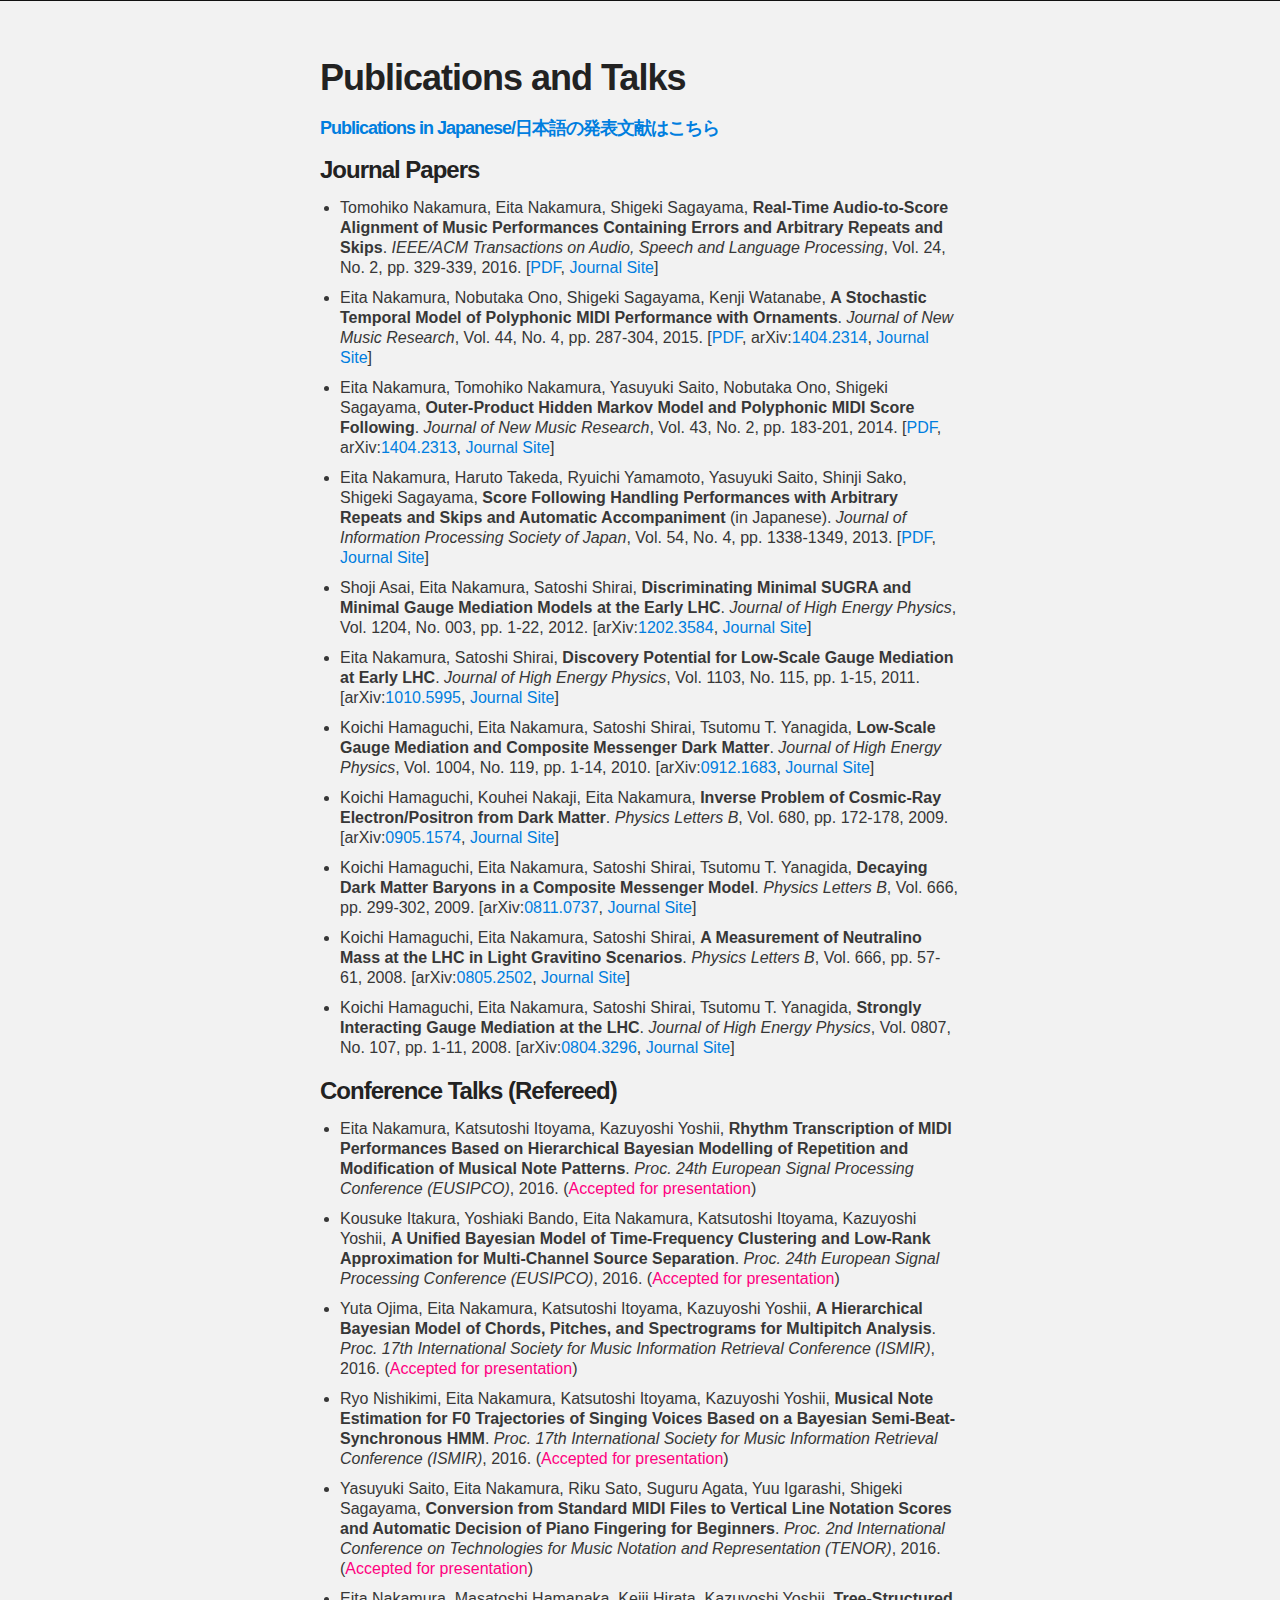
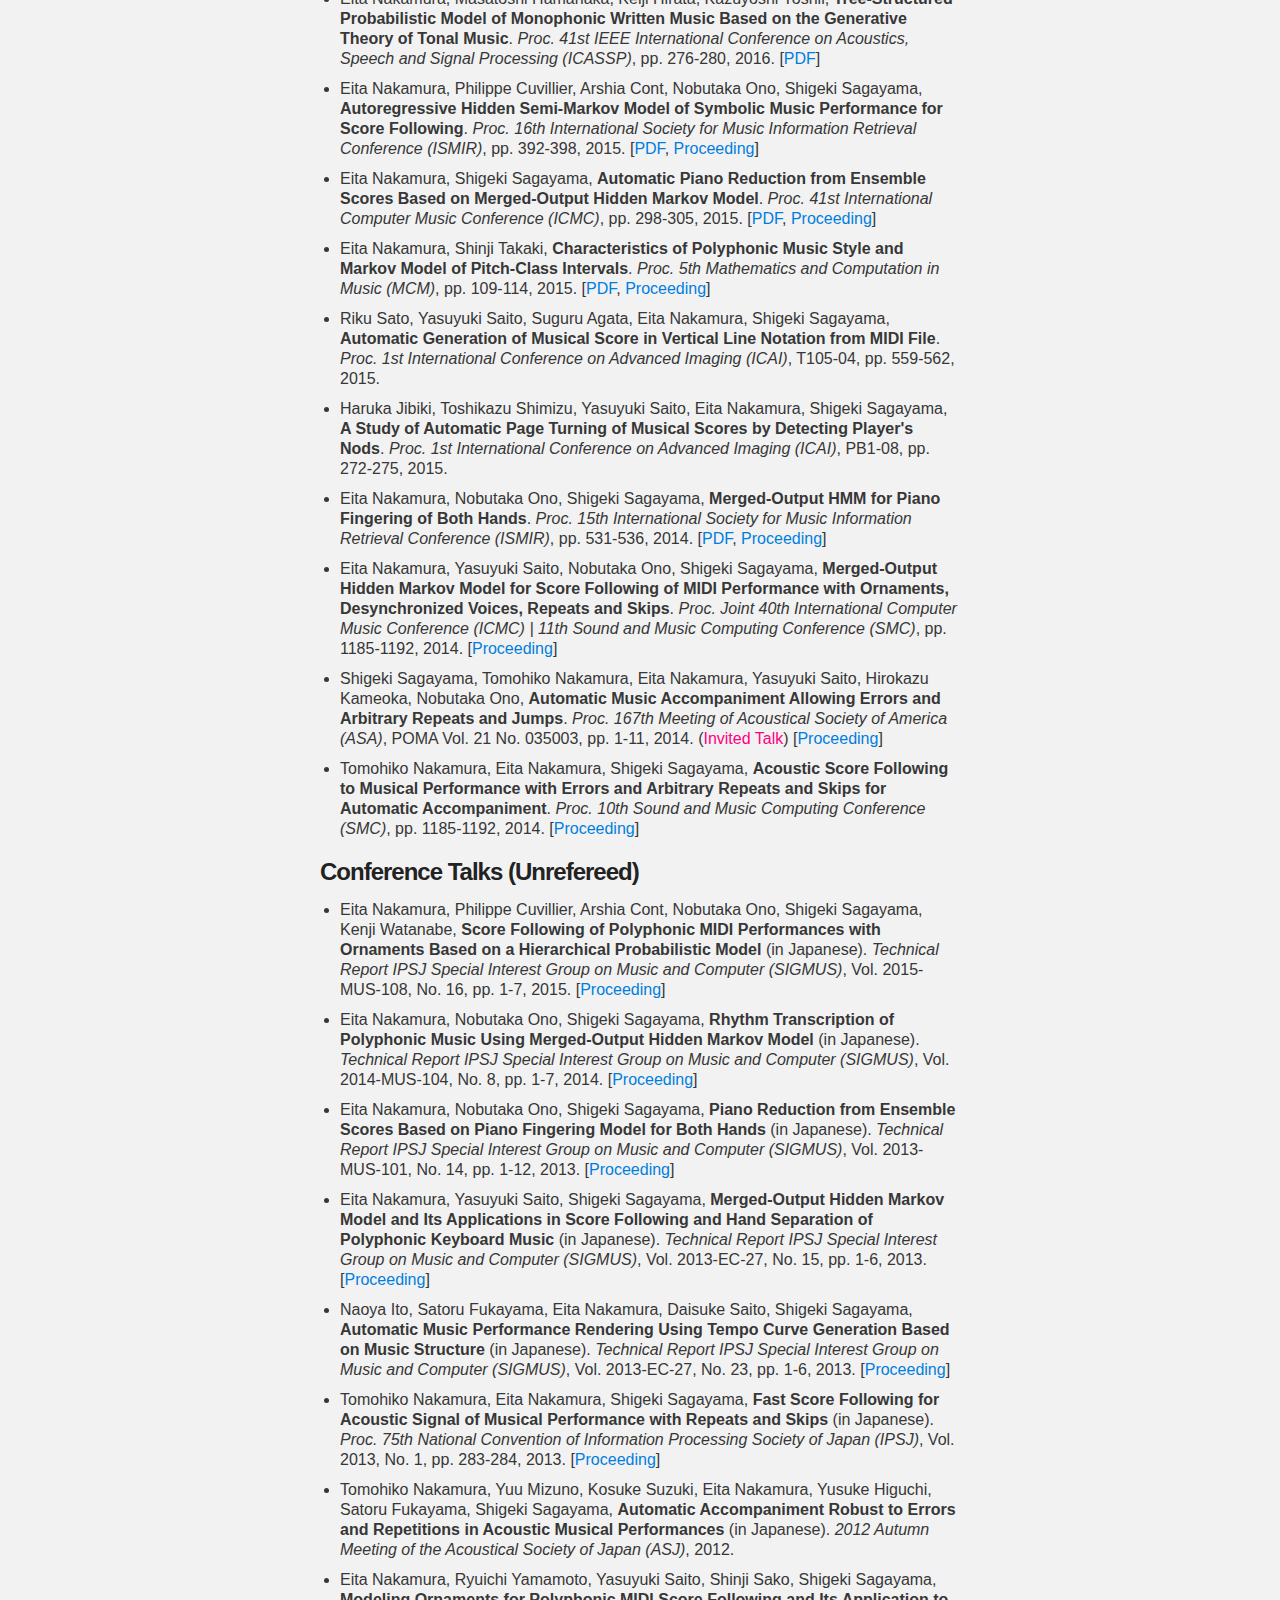
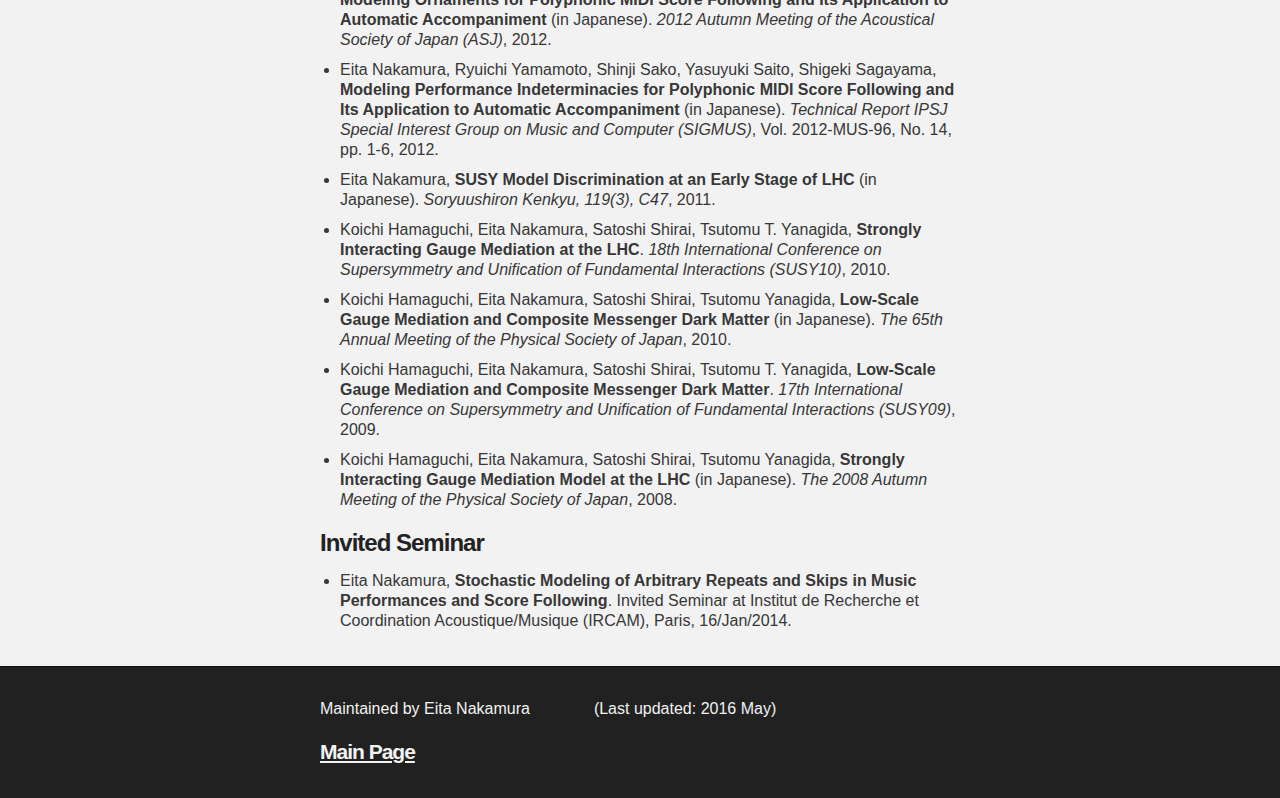
<file: eita-nakamura_publications.html>
<!DOCTYPE html>
<html>

  <head>
    <meta charset='utf-8'>
    <meta http-equiv="X-UA-Compatible" content="chrome=1">
    <meta name="description" content="Eita-nakamura.GitHub.io : ">
    <link rel="stylesheet" type="text/css" media="screen" href="stylesheets/stylesheet.css">

    <title>Publications</title>

   <style>
      ul.pub {line-height: 20px;}
      ul.pub li {margin-bottom: 10px;}
    </style>
  </head>

  <body>


    <!-- MAIN CONTENT -->
    <div id="main_content_wrap" class="outer">
      <section id="main_content" class="inner">

        <h1>Publications and Talks</h1>

        <h5><a href="eita-nakamura_publications-ja.html">Publications in Japanese/日本語の発表文献はこちら</a></h5>

        <h3>Journal Papers</h3>
        <ul class="pub">

          <li>Tomohiko Nakamura, Eita Nakamura, Shigeki Sagayama, <strong>Real-Time Audio-to-Score Alignment of Music Performances Containing Errors and Arbitrary Repeats and Skips</strong>. <em>IEEE/ACM Transactions on Audio, Speech and Language Processing</em>, Vol. 24, No. 2, pp. 329-339, 2016. [<a href="/articles/TNakamura_etal_AudioScofo_ACMIEEE_TASLP_2015.pdf">PDF</a>, <a href="http://dx.doi.org/10.1109/TASLP.2015.2507862">Journal Site</a>]

          <li>Eita Nakamura, Nobutaka Ono, Shigeki Sagayama, Kenji Watanabe, <strong>A Stochastic Temporal Model of Polyphonic MIDI Performance with Ornaments</strong>. <em>Journal of New Music Research</em>, Vol. 44, No. 4, pp. 287-304, 2015. [<a href="http://arxiv.org/pdf/1404.2314v1.pdf">PDF</a>, arXiv:<a href="http://arxiv.org/abs/1404.2314">1404.2314</a>, <a href="http://www.tandfonline.com/doi/full/10.1080/09298215.2015.1078819">Journal Site</a>]

          <li>Eita Nakamura, Tomohiko Nakamura, Yasuyuki Saito, Nobutaka Ono, Shigeki Sagayama, <strong>Outer-Product Hidden Markov Model and Polyphonic MIDI Score Following</strong>. <em>Journal of New Music Research</em>, Vol. 43, No. 2, pp. 183-201, 2014. [<a href="http://arxiv.org/pdf/1404.2313v1.pdf">PDF</a>, arXiv:<a href="http://arxiv.org/abs/1404.2313">1404.2313</a>, <a href="http://www.tandfonline.com/doi/abs/10.1080/09298215.2014.884145#.VStjU6aR1lJ">Journal Site</a>]

          <li>Eita Nakamura, Haruto Takeda, Ryuichi Yamamoto, Yasuyuki Saito, Shinji Sako, Shigeki Sagayama, <strong>Score Following Handling Performances with Arbitrary Repeats and Skips and Automatic Accompaniment</strong> (in Japanese). <em>Journal of Information Processing Society of Japan</em>, Vol. 54, No. 4, pp. 1338-1349, 2013. [<a href="/articles/Nakamura_etal_ScoreFollowing_IPSJ2013.pdf">PDF</a>, <a href="https://ipsj.ixsq.nii.ac.jp/ej/?action=pages_view_main&active_action=repository_view_main_item_detail&item_id=91580&item_no=1&page_id=13&block_id=8">Journal Site</a>]

          <li>Shoji Asai, Eita Nakamura, Satoshi Shirai, <strong>Discriminating Minimal SUGRA and Minimal Gauge Mediation Models at the Early LHC</strong>. <em>Journal of High Energy Physics</em>, Vol. 1204, No. 003, pp. 1-22, 2012. [arXiv:<a href="http://arxiv.org/abs/1202.3584">1202.3584</a>, <a href="http://link.springer.com/article/10.1007%2FJHEP04(2012)003">Journal Site</a>]

          <li>Eita Nakamura, Satoshi Shirai, <strong>Discovery Potential for Low-Scale Gauge Mediation at Early LHC</strong>. <em>Journal of High Energy Physics</em>, Vol. 1103, No. 115, pp. 1-15, 2011. [arXiv:<a href="http://arxiv.org/abs/1010.5995">1010.5995</a>, <a href="http://link.springer.com/article/10.1007%2FJHEP03(2011)115">Journal Site</a>]

          <li>Koichi Hamaguchi, Eita Nakamura, Satoshi Shirai, Tsutomu T. Yanagida, <strong>Low-Scale Gauge Mediation and Composite Messenger Dark Matter</strong>. <em>Journal of High Energy Physics</em>, Vol. 1004, No. 119, pp. 1-14, 2010. [arXiv:<a href="http://arxiv.org/abs/0912.1683">0912.1683</a>, <a href="http://link.springer.com/article/10.1007%2FJHEP04(2010)119">Journal Site</a>]

          <li>Koichi Hamaguchi, Kouhei Nakaji, Eita Nakamura, <strong>Inverse Problem of Cosmic-Ray Electron/Positron from Dark Matter</strong>. <em>Physics Letters B</em>, Vol. 680, pp. 172-178, 2009. [arXiv:<a href="http://arxiv.org/abs/0905.1574">0905.1574</a>, <a href="http://www.sciencedirect.com/science/article/pii/S0370269309010065">Journal Site</a>]

          <li>Koichi Hamaguchi, Eita Nakamura, Satoshi Shirai, Tsutomu T. Yanagida, <strong>Decaying Dark Matter Baryons in a Composite Messenger Model</strong>. <em>Physics Letters B</em>, Vol. 666, pp. 299-302, 2009. [arXiv:<a href="http://arxiv.org/abs/0811.0737">0811.0737</a>, <a href="http://www.sciencedirect.com/science/article/pii/S0370269309003013">Journal Site</a>]

          <li>Koichi Hamaguchi, Eita Nakamura, Satoshi Shirai, <strong>A Measurement of Neutralino Mass at the LHC in Light Gravitino Scenarios</strong>. <em>Physics Letters B</em>, Vol. 666, pp. 57-61, 2008. [arXiv:<a href="http://arxiv.org/abs/0805.2502">0805.2502</a>, <a href="http://www.sciencedirect.com/science/article/pii/S037026930800782X">Journal Site</a>]

          <li>Koichi Hamaguchi, Eita Nakamura, Satoshi Shirai, Tsutomu T. Yanagida, <strong>Strongly Interacting Gauge Mediation at the LHC</strong>. <em>Journal of High Energy Physics</em>, Vol. 0807, No. 107, pp. 1-11, 2008. [arXiv:<a href="http://arxiv.org/abs/0804.3296">0804.3296</a>, <a href="http://iopscience.iop.org/1126-6708/2008/07/107">Journal Site</a>]

        </ul>

        <h3>Conference Talks (Refereed)</h3>

        <ul class="pub">

          <li>Eita Nakamura, Katsutoshi Itoyama, Kazuyoshi Yoshii, <strong>Rhythm Transcription of MIDI Performances Based on Hierarchical Bayesian Modelling of Repetition and Modification of Musical Note Patterns</strong>. <em>Proc. 24th European Signal Processing Conference (EUSIPCO)</em>, 2016. (<font color="#ff0080">Accepted for presentation</font>)

          <li>Kousuke Itakura, Yoshiaki Bando, Eita Nakamura, Katsutoshi Itoyama, Kazuyoshi Yoshii, <strong>A Unified Bayesian Model of Time-Frequency Clustering and Low-Rank Approximation for Multi-Channel Source Separation</strong>. <em>Proc. 24th European Signal Processing Conference (EUSIPCO)</em>, 2016. (<font color="#ff0080">Accepted for presentation</font>)

          <li>Yuta Ojima, Eita Nakamura, Katsutoshi Itoyama, Kazuyoshi Yoshii, <strong>A Hierarchical Bayesian Model of Chords, Pitches, and Spectrograms for Multipitch Analysis</strong>. <em>Proc. 17th International Society for Music Information Retrieval Conference (ISMIR)</em>, 2016. (<font color="#ff0080">Accepted for presentation</font>)

          <li>Ryo Nishikimi, Eita Nakamura, Katsutoshi Itoyama, Kazuyoshi Yoshii, <strong>Musical Note Estimation for F0 Trajectories of Singing Voices Based on a Bayesian Semi-Beat-Synchronous HMM</strong>. <em>Proc. 17th International Society for Music Information Retrieval Conference (ISMIR)</em>, 2016. (<font color="#ff0080">Accepted for presentation</font>)

          <li>Yasuyuki Saito, Eita Nakamura, Riku Sato, Suguru Agata, Yuu Igarashi, Shigeki Sagayama, <strong>Conversion from Standard MIDI Files to Vertical Line Notation Scores and Automatic Decision of Piano Fingering for Beginners</strong>. <em>Proc. 2nd International Conference on Technologies for Music Notation and Representation (TENOR)</em>, 2016. (<font color="#ff0080">Accepted for presentation</font>)

          <li>Eita Nakamura, Masatoshi Hamanaka, Keiji Hirata, Kazuyoshi Yoshii, <strong>Tree-Structured Probabilistic Model of Monophonic Written Music Based on the Generative Theory of Tonal Music</strong>. <em>Proc. 41st IEEE International Conference on Acoustics, Speech and Signal Processing (ICASSP)</em>, pp. 276-280, 2016. [<a href="/articles/Nakamura_etal_TreeStructuredProbabilisticModel_ICASSP2016.pdf">PDF</a>]

          <li>Eita Nakamura, Philippe Cuvillier, Arshia Cont, Nobutaka Ono, Shigeki Sagayama, <strong>Autoregressive Hidden Semi-Markov Model of Symbolic Music Performance for Score Following</strong>. <em>Proc. 16th International Society for Music Information Retrieval Conference (ISMIR)</em>, pp. 392-398, 2015. [<a href="/articles/Nakamura_etal_ARHSMMForScoreFollowing_ISMIR2015.pdf">PDF</a>, <a href="http://ismir2015.uma.es/articles/15_Paper.pdf">Proceeding</a>]

          <li>Eita Nakamura, Shigeki Sagayama, <strong>Automatic Piano Reduction from Ensemble Scores Based on Merged-Output Hidden Markov Model</strong>. <em>Proc. 41st International Computer Music Conference (ICMC)</em>, pp. 298-305, 2015. [<a href="/articles/Nakamura-Sagayama_AutomaticPianoReduction_ICMC2015.pdf">PDF</a>, <a href="http://quod.lib.umich.edu/i/icmc/bbp2372.2015.060/">Proceeding</a>]

          <li>Eita Nakamura, Shinji Takaki, <strong>Characteristics of Polyphonic Music Style and Markov Model of Pitch-Class Intervals</strong>. <em>Proc. 5th Mathematics and Computation in Music (MCM)</em>, pp. 109-114, 2015. [<a href="/articles/Nakamura-Takaki_PolyphonicMusicStyleAndPCIntervals_MCM2015.pdf">PDF</a>, <a href="http://link.springer.com/chapter/10.1007/978-3-319-20603-5_10">Proceeding</a>]

          <li>Riku Sato, Yasuyuki Saito, Suguru Agata, Eita Nakamura, Shigeki Sagayama, <strong>Automatic Generation of Musical Score in Vertical Line Notation from MIDI File</strong>. <em>Proc. 1st International Conference on Advanced Imaging (ICAI)</em>, T105-04, pp. 559-562, 2015.

          <li>Haruka Jibiki, Toshikazu Shimizu, Yasuyuki Saito, Eita Nakamura, Shigeki Sagayama, <strong>A Study of Automatic Page Turning of Musical Scores by Detecting Player's Nods</strong>. <em>Proc. 1st International Conference on Advanced Imaging (ICAI)</em>, PB1-08, pp. 272-275, 2015.

          <li>Eita Nakamura, Nobutaka Ono, Shigeki Sagayama, <strong>Merged-Output HMM for Piano Fingering of Both Hands</strong>. <em>Proc. 15th International Society for Music Information Retrieval Conference (ISMIR)</em>, pp. 531-536, 2014. [<a href="/articles/Nakamura_etal_MergedOutputHMMForPianoFingering_ISMIR2014.pdf">PDF</a>, <a href="http://www.terasoft.com.tw/conf/ismir2014/proceedings/T096_251_Paper.pdf">Proceeding</a>]

          <li>Eita Nakamura, Yasuyuki Saito, Nobutaka Ono, Shigeki Sagayama, <strong>Merged-Output Hidden Markov Model for Score Following of MIDI Performance with Ornaments, Desynchronized Voices, Repeats and Skips</strong>. <em>Proc. Joint 40th International Computer Music Conference (ICMC) | 11th Sound and Music Computing Conference (SMC)</em>, pp. 1185-1192, 2014. [<a href="http://hdl.handle.net/2027/spo.bbp2372.2014.182">Proceeding</a>]

          <li>Shigeki Sagayama, Tomohiko Nakamura, Eita Nakamura, Yasuyuki Saito, Hirokazu Kameoka, Nobutaka Ono, <strong>Automatic Music Accompaniment Allowing Errors and Arbitrary Repeats and Jumps</strong>. <em>Proc. 167th Meeting of Acoustical Society of America (ASA)</em>, POMA Vol. 21 No. 035003, pp. 1-11, 2014. (<font color="#ff0080">Invited Talk</font>) [<a href="http://scitation.aip.org/content/asa/journal/poma/21/1/10.1121/1.4904932">Proceeding</a>]

          <li>Tomohiko Nakamura, Eita Nakamura, Shigeki Sagayama, <strong>Acoustic Score Following to Musical Performance with Errors and Arbitrary Repeats and Skips for Automatic Accompaniment</strong>. <em>Proc. 10th Sound and Music Computing Conference (SMC)</em>, pp. 1185-1192, 2014. [<a href="http://smcnetwork.org/system/files/ACOUSTIC%20SCORE%20FOLLOWING%20TO%20MUSICAL%20PERFORMANCE%20WITH%20ERRORS%20AND%20ARBITRARY%20REPEATS%20AND%20SKIPS%20FOR%20AUTOMATIC%20ACCOMPANIMENT.pdf">Proceeding</a>]

        </ul>

        <h3>Conference Talks (Unrefereed)</h3>

        <ul class="pub">

          <li>Eita Nakamura, Philippe Cuvillier, Arshia Cont, Nobutaka Ono, Shigeki Sagayama, Kenji Watanabe, <strong>Score Following of Polyphonic MIDI Performances with Ornaments Based on a Hierarchical Probabilistic Model</strong> (in Japanese). <em>Technical Report IPSJ Special Interest Group on Music and Computer (SIGMUS)</em>, Vol. 2015-MUS-108, No. 16, pp. 1-7, 2015. [<a href="https://ipsj.ixsq.nii.ac.jp/ej/index.php?active_action=repository_view_main_item_detail&page_id=13&block_id=8&item_id=144793&item_no=1">Proceeding</a>]

          <li>Eita Nakamura, Nobutaka Ono, Shigeki Sagayama, <strong>Rhythm Transcription of Polyphonic Music Using Merged-Output Hidden Markov Model</strong> (in Japanese). <em>Technical Report IPSJ Special Interest Group on Music and Computer (SIGMUS)</em>, Vol. 2014-MUS-104, No. 8, pp. 1-7, 2014. [<a href="https://ipsj.ixsq.nii.ac.jp/ej/?action=pages_view_main&active_action=repository_view_main_item_detail&item_id=102548&item_no=1&page_id=13&block_id=8">Proceeding</a>]

          <li>Eita Nakamura, Nobutaka Ono, Shigeki Sagayama, <strong>Piano Reduction from Ensemble Scores Based on Piano Fingering Model for Both Hands</strong> (in Japanese). <em>Technical Report IPSJ Special Interest Group on Music and Computer (SIGMUS)</em>, Vol. 2013-MUS-101, No. 14, pp. 1-12, 2013. [<a href="https://ipsj.ixsq.nii.ac.jp/ej/index.php?active_action=repository_view_main_item_detail&page_id=13&block_id=8&item_id=96804&item_no=1">Proceeding</a>]

          <li>Eita Nakamura, Yasuyuki Saito, Shigeki Sagayama, <strong>Merged-Output Hidden Markov Model and Its Applications in Score Following and Hand Separation of Polyphonic Keyboard Music</strong> (in Japanese). <em>Technical Report IPSJ Special Interest Group on Music and Computer (SIGMUS)</em>, Vol. 2013-EC-27, No. 15, pp. 1-6, 2013. [<a href="https://ipsj.ixsq.nii.ac.jp/ej/?action=pages_view_main&active_action=repository_view_main_item_detail&item_id=91191&item_no=1&page_id=13&block_id=8">Proceeding</a>]

          <li>Naoya Ito, Satoru Fukayama, Eita Nakamura, Daisuke Saito, Shigeki Sagayama, <strong>Automatic Music Performance Rendering Using Tempo Curve Generation Based on Music Structure</strong> (in Japanese). <em>Technical Report IPSJ Special Interest Group on Music and Computer (SIGMUS)</em>, Vol. 2013-EC-27, No. 23, pp. 1-6, 2013. [<a href="https://ipsj.ixsq.nii.ac.jp/ej/?action=pages_view_main&active_action=repository_view_main_item_detail&item_id=91199&item_no=1&page_id=13&block_id=8">Proceeding</a>]

          <li>Tomohiko Nakamura, Eita Nakamura, Shigeki Sagayama, <strong>Fast Score Following for Acoustic Signal of Musical Performance with Repeats and Skips</strong> (in Japanese). <em>Proc. 75th National Convention of Information Processing Society of Japan (IPSJ)</em>, Vol. 2013, No. 1, pp. 283-284, 2013. [<a href="https://ipsj.ixsq.nii.ac.jp/ej/index.php?active_action=repository_view_main_item_detail&page_id=13&block_id=8&item_id=111314&item_no=1">Proceeding</a>]

          <li>Tomohiko Nakamura, Yuu Mizuno, Kosuke Suzuki, Eita Nakamura, Yusuke Higuchi, Satoru Fukayama, Shigeki Sagayama, <strong>Automatic Accompaniment Robust to Errors and Repetitions in Acoustic Musical Performances</strong> (in Japanese). <em>2012 Autumn Meeting of the Acoustical Society of Japan (ASJ)</em>, 2012.

          <li>Eita Nakamura, Ryuichi Yamamoto, Yasuyuki Saito, Shinji Sako, Shigeki Sagayama, <strong>Modeling Ornaments for Polyphonic MIDI Score Following and Its Application to Automatic Accompaniment</strong> (in Japanese). <em>2012 Autumn Meeting of the Acoustical Society of Japan (ASJ)</em>, 2012.

          <li>Eita Nakamura, Ryuichi Yamamoto, Shinji Sako, Yasuyuki Saito, Shigeki Sagayama, <strong>Modeling Performance Indeterminacies for Polyphonic MIDI Score Following and Its Application to Automatic Accompaniment</strong> (in Japanese). <em>Technical Report IPSJ Special Interest Group on Music and Computer (SIGMUS)</em>, Vol. 2012-MUS-96, No. 14, pp. 1-6, 2012.

          <li>Eita Nakamura, <strong>SUSY Model Discrimination at an Early Stage of LHC</strong> (in Japanese). <em>Soryuushiron Kenkyu, 119(3), C47</em>, 2011.

          <li>Koichi Hamaguchi, Eita Nakamura, Satoshi Shirai, Tsutomu T. Yanagida, <strong>Strongly Interacting Gauge Mediation at the LHC</strong>. <em>18th International Conference on Supersymmetry and Unification of Fundamental Interactions (SUSY10)</em>, 2010.

          <li>Koichi Hamaguchi, Eita Nakamura, Satoshi Shirai, Tsutomu Yanagida, <strong>Low-Scale Gauge Mediation and Composite Messenger Dark Matter</strong> (in Japanese). <em>The 65th Annual Meeting of the Physical Society of Japan</em>, 2010.

          <li>Koichi Hamaguchi, Eita Nakamura, Satoshi Shirai, Tsutomu T. Yanagida, <strong>Low-Scale Gauge Mediation and Composite Messenger Dark Matter</strong>. <em>17th International Conference on Supersymmetry and Unification of Fundamental Interactions (SUSY09)</em>, 2009.

          <li>Koichi Hamaguchi, Eita Nakamura, Satoshi Shirai, Tsutomu Yanagida, <strong>Strongly Interacting Gauge Mediation Model at the LHC</strong> (in Japanese). <em>The 2008 Autumn Meeting of the Physical Society of Japan</em>, 2008.

        </ul>

        <h3>Invited Seminar</h3>

        <ul class="pub">

          <li>Eita Nakamura, <strong>Stochastic Modeling of Arbitrary Repeats and Skips in Music Performances and Score Following</strong>. Invited Seminar at Institut de Recherche et Coordination Acoustique/Musique (IRCAM), Paris, 16/Jan/2014.

        </ul>

      </section>
    </div>

    <!-- FOOTER  -->
    <div id="footer_wrap" class="outer">
      <footer class="inner">
        <p class="copyright">Maintained by Eita Nakamura　　　　(Last updated: 2016 May)</p>
        <h4><a href="http://eita-nakamura.github.io">Main Page</a></h4>
      </footer>
    </div>

  </body>
</html>
</file>
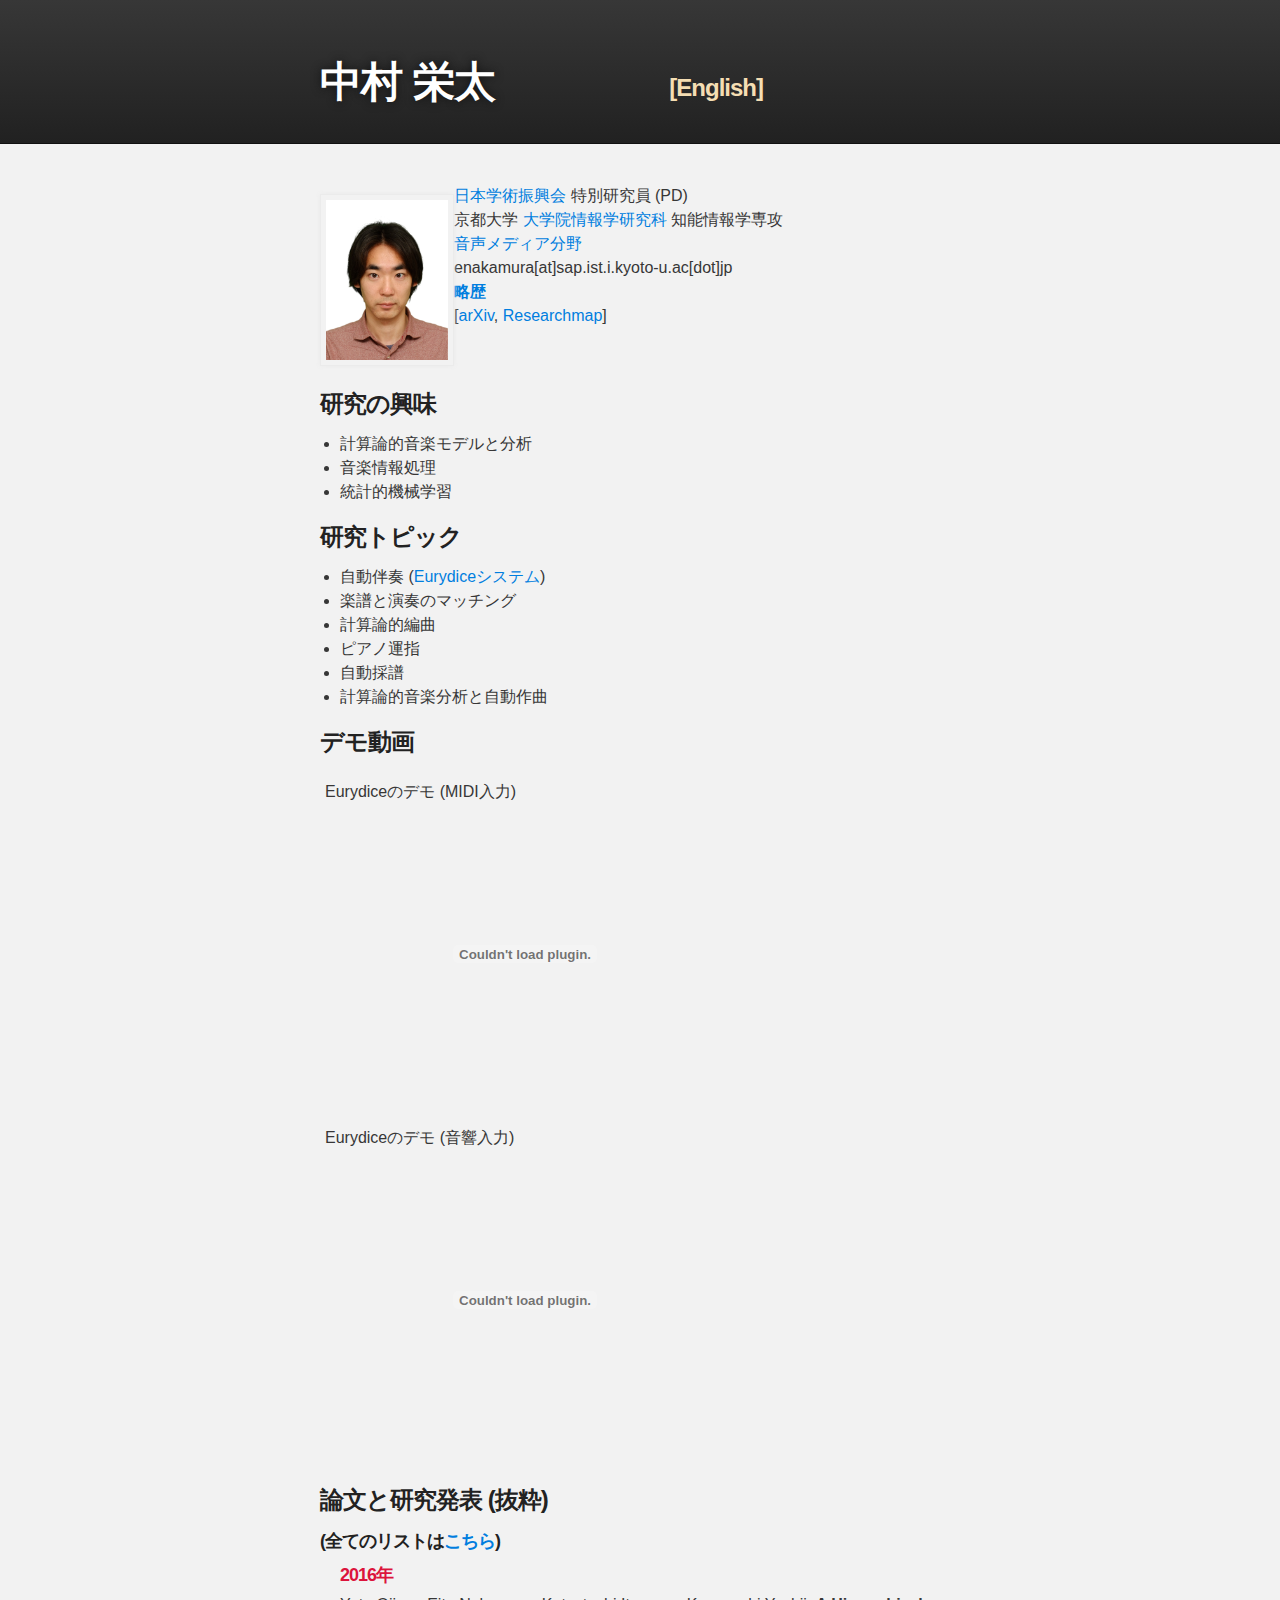
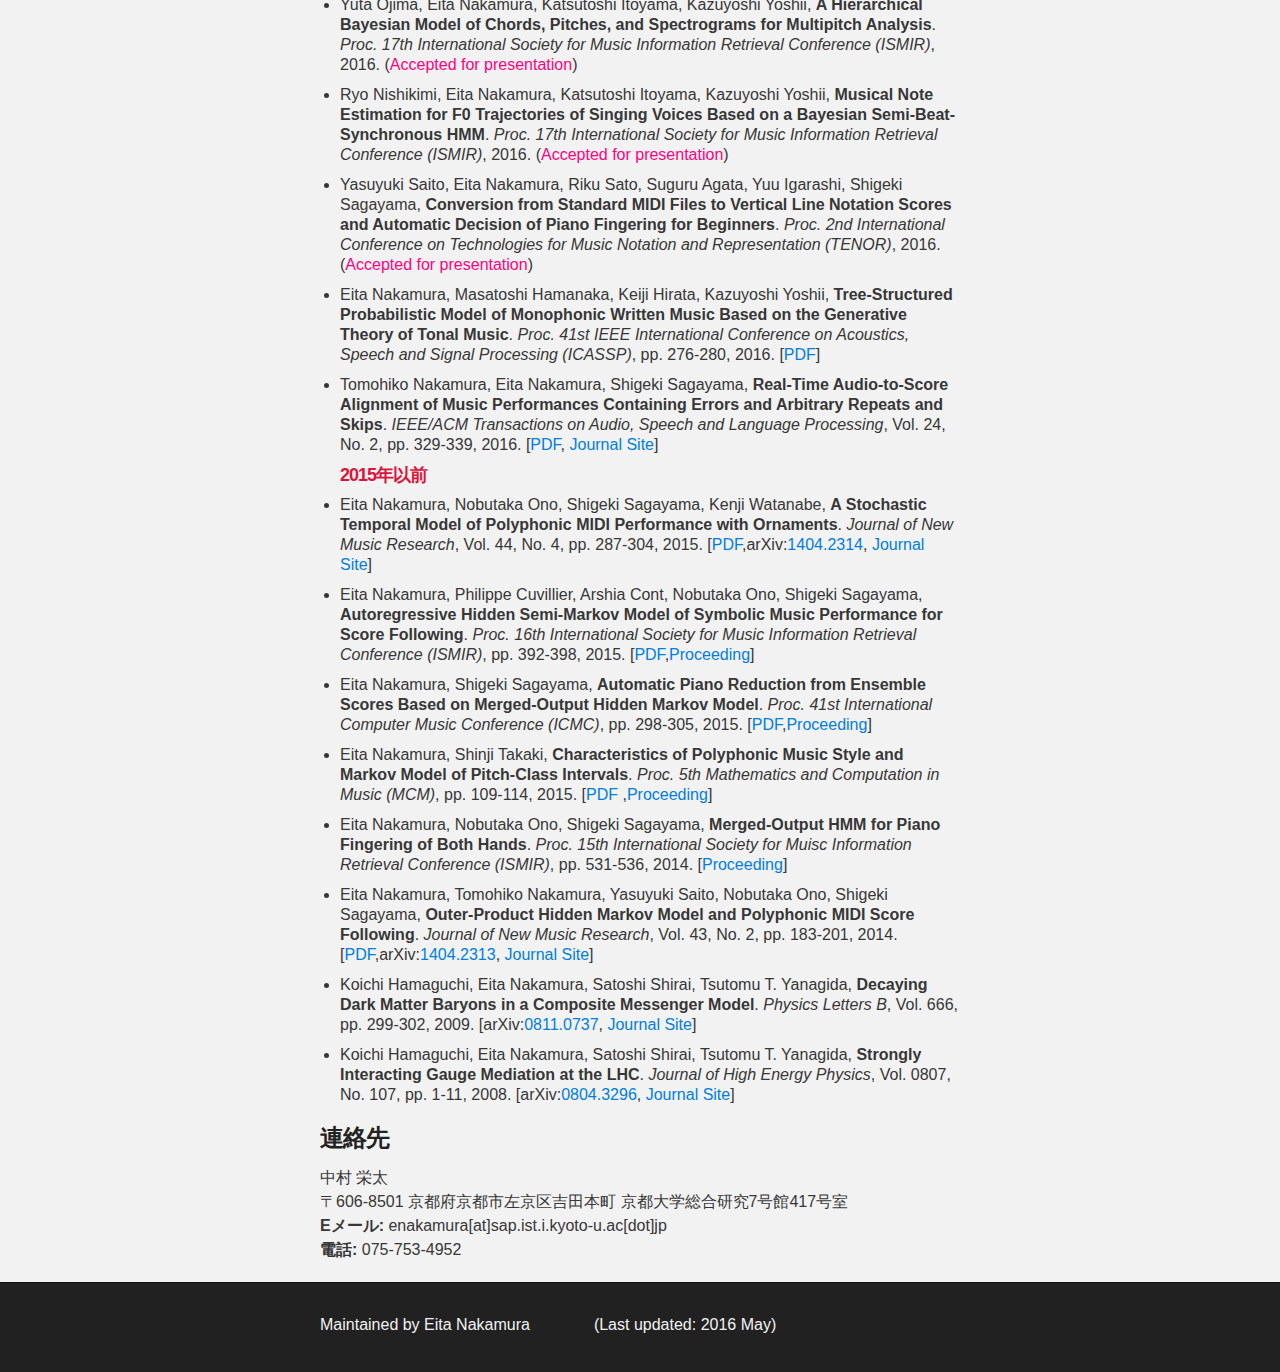
<file: index-ja.html>
<!DOCTYPE html>
<html>

  <head>
    <meta charset='utf-8'>
    <meta http-equiv="X-UA-Compatible" content="chrome=1">
    <meta name="description" content="Eita-nakamura.GitHub.io : ">
    <link rel="stylesheet" type="text/css" media="screen" href="stylesheets/stylesheet.css">

    <title>中村栄太</title>

   <style>
      ul.pub {line-height: 20px;}
      ul.pub li {margin-bottom: 10px;}
    </style>

  </head>

  <body>

    <!-- HEADER -->
    <div id="header_wrap" class="outer">
        <header class="inner">
          <h1 id="project_title">中村 栄太　　　　 <a href="index.html"><font size="5" color="wheat">[English]</font></a></h1>
        </header>
    </div>

    <!-- MAIN CONTENT -->
    <div id="main_content_wrap" class="outer">
      <section id="main_content" class="inner">

        <div>
        <img src="images/EitaNakamura_portrait.jpg" align=left height="160" alt="Picture"/>
        <div>
          <a href="http://www.jsps.go.jp/j-pd/index.html">日本学術振興会</a> 特別研究員 (PD)<br>
          京都大学 <a href="http://www.i.kyoto-u.ac.jp">大学院情報学研究科</a> 知能情報学専攻<br>
          <a href="http://sap.ist.i.kyoto-u.ac.jp">音声メディア分野</a><br>
          enakamura[at]sap.ist.i.kyoto-u.ac[dot]jp<br>
          <a href="eita-nakamura_cv-ja.html"><strong>略歴</strong></a><br>
          [<a href="http://arxiv.org/a/nakamura_e_1.html">arXiv</a>, <a href="http://researchmap.jp/eita-nakamura/">Researchmap</a>]
        </div><br>
        </div><br>

        <h3>研究の興味</h3>
        <ul>
          <li> 計算論的音楽モデルと分析
          <li> 音楽情報処理
          <li> 統計的機械学習
        </ul>

        <h3>研究トピック</h3>
        <ul>
          <li> 自動伴奏 (<a href="http://hil.t.u-tokyo.ac.jp/software/Eurydice/index-e.html">Eurydiceシステム</a>)
          <li> 楽譜と演奏のマッチング
          <li> 計算論的編曲
          <li> ピアノ運指
          <li> 自動採譜
          <li> 計算論的音楽分析と自動作曲
        </ul>

        <h3>デモ動画</h3>

      <p><div style="float:left;margin:5px 5px 10px 5px;">
     Eurydiceのデモ (MIDI入力)<br>
     <object classid="clsid:d27cdb6e-ae6d-11cf-96b8-444553540000" width="400" height="300" type="application/x-shockwave-flash">
     <param name="movie" value="http://www.youtube.com/v/KgnR2BzrafU"/>
     <param name="wmode" value="transparent"/>
     <embed src="http://www.youtube.com/v/KgnR2BzrafU" width="400" height="300"
     pluginspage="http://www.macromedia.com/go/getflashplayer" wmode="transparent" type="application/x-shockwave-flash" />
     </object>
     </div>
      <div style="float:left;margin:5px 5px 10px 5px;">
     Eurydiceのデモ (音響入力) <br>
     <object classid="clsid:d27cdb6e-ae6d-11cf-96b8-444553540000" width="400" height="300" type="application/x-shockwave-flash">
     <param name="movie" value="http://www.youtube.com/v/fW6VKiC4k34"/>
     <param name="wmode" value="transparent"/>
     <embed src="http://www.youtube.com/v/fW6VKiC4k34" width="400" height="300）" 
     pluginspage="http://www.macromedia.com/go/getflashplayer" wmode="transparent" type="application/x-shockwave-flash" />
     </object>
     </div>
     <div style="clear:both;"></div></p>

        <h3>論文と研究発表 (抜粋) </h3>
        <h5>(全てのリストは<a href="eita-nakamura_publications.html">こちら</a>)</h5>
        <ul class="pub">

          <h5><font color="Crimson">2016年</font></h5>

          <li>Yuta Ojima, Eita Nakamura, Katsutoshi Itoyama, Kazuyoshi Yoshii, <strong>A Hierarchical Bayesian Model of Chords, Pitches, and Spectrograms for Multipitch Analysis</strong>. <em>Proc. 17th International Society for Music Information Retrieval Conference (ISMIR)</em>, 2016. (<font color="#ff0080">Accepted for presentation</font>)

          <li>Ryo Nishikimi, Eita Nakamura, Katsutoshi Itoyama, Kazuyoshi Yoshii, <strong>Musical Note Estimation for F0 Trajectories of Singing Voices Based on a Bayesian Semi-Beat-Synchronous HMM</strong>. <em>Proc. 17th International Society for Music Information Retrieval Conference (ISMIR)</em>, 2016. (<font color="#ff0080">Accepted for presentation</font>)

          <li>Yasuyuki Saito, Eita Nakamura, Riku Sato, Suguru Agata, Yuu Igarashi, Shigeki Sagayama, <strong>Conversion from Standard MIDI Files to Vertical Line Notation Scores and Automatic Decision of Piano Fingering for Beginners</strong>. <em>Proc. 2nd International Conference on Technologies for Music Notation and Representation (TENOR)</em>, 2016. (<font color="#ff0080">Accepted for presentation</font>)

          <li> Eita Nakamura, Masatoshi Hamanaka, Keiji Hirata, Kazuyoshi Yoshii, <strong>Tree-Structured Probabilistic Model of Monophonic Written Music Based on the Generative Theory of Tonal Music</strong>. <em>Proc. 41st IEEE International Conference on Acoustics, Speech and Signal Processing (ICASSP)</em>, pp. 276-280, 2016. [<a href="/articles/Nakamura_etal_TreeStructuredProbabilisticModel_ICASSP2016.pdf">PDF</a>]

          <li> Tomohiko Nakamura, Eita Nakamura, Shigeki Sagayama, <strong>Real-Time Audio-to-Score Alignment of Music Performances Containing Errors and Arbitrary Repeats and Skips</strong>. <em>IEEE/ACM Transactions on Audio, Speech and Language Processing</em>, Vol. 24, No. 2, pp. 329-339, 2016. [<a href="/articles/TNakamura_etal_AudioScofo_ACMIEEE_TASLP_2015.pdf">PDF</a>, <a href="http://dx.doi.org/10.1109/TASLP.2015.2507862">Journal Site</a>]

          <h5><font color="Crimson">2015年以前</font></h5>

          <li>Eita Nakamura, Nobutaka Ono, Shigeki Sagayama, Kenji Watanabe, <strong>A Stochastic Temporal Model of Polyphonic MIDI Performance with Ornaments</strong>. <em>Journal of New Music Research</em>, Vol. 44, No. 4, pp. 287-304, 2015. [<a href="http://arxiv.org/pdf/1404.2314v1.pdf">PDF</a>,arXiv:<a href="http://arxiv.org/abs/1404.2314">1404.2314</a>, <a href="http://www.tandfonline.com/doi/full/10.1080/09298215.2015.1078819">Journal Site</a>]

          <li>Eita Nakamura, Philippe Cuvillier, Arshia Cont, Nobutaka Ono, Shigeki Sagayama, <strong>Autoregressive Hidden Semi-Markov Model of Symbolic Music Performance for Score Following</strong>. <em>Proc. 16th International Society for Music Information Retrieval Conference (ISMIR)</em>, pp. 392-398, 2015. [<a href="/articles/Nakamura_etal_ARHSMMForScoreFollowing_ISMIR2015.pdf">PDF</a>,<a href="http://ismir2015.uma.es/articles/15_Paper.pdf">Proceeding</a>]

          <li>Eita Nakamura, Shigeki Sagayama, <strong>Automatic Piano Reduction from Ensemble Scores Based on Merged-Output Hidden Markov Model</strong>. <em>Proc. 41st International Computer Music Conference (ICMC)</em>, pp. 298-305, 2015. [<a href="/articles/Nakamura-Sagayama_AutomaticPianoReduction_ICMC2015.pdf">PDF</a>,<a href="http://quod.lib.umich.edu/i/icmc/bbp2372.2015.060/">Proceeding</a>]

         <li>Eita Nakamura, Shinji Takaki, <strong>Characteristics of Polyphonic Music Style and Markov Model of Pitch-Class Intervals</strong>. <em>Proc. 5th Mathematics and Computation in Music (MCM)</em>, pp. 109-114, 2015. [<a href="/articles/Nakamura-Takaki_PolyphonicMusicStyleAndPCIntervals_MCM2015.pdf">PDF</a>
,<a href="http://link.springer.com/chapter/10.1007/978-3-319-20603-5_10">Proceeding</a>]

          <li> Eita Nakamura, Nobutaka Ono, Shigeki Sagayama, <strong>Merged-Output HMM for Piano Fingering of Both Hands</strong>. <em>Proc. 15th International Society for Muisc Information Retrieval Conference (ISMIR)</em>, pp. 531-536, 2014. [<a href="http://www.terasoft.com.tw/conf/ismir2014/proceedings/T096_251_Paper.pdf">Proceeding</a>]

          <li>Eita Nakamura, Tomohiko Nakamura, Yasuyuki Saito, Nobutaka Ono, Shigeki Sagayama, <strong>Outer-Product Hidden Markov Model and Polyphonic MIDI Score Following</strong>. <em>Journal of New Music Research</em>, Vol. 43, No. 2, pp. 183-201, 2014. [<a href="http://arxiv.org/pdf/1404.2313v1.pdf">PDF</a>,arXiv:<a href="http://arxiv.org/abs/1404.2313">1404.2313</a>, <a href="http://www.tandfonline.com/doi/abs/10.1080/09298215.2014.884145#.VStjU6aR1lJ">Journal Site</a>]

          <li> Koichi Hamaguchi, Eita Nakamura, Satoshi Shirai, Tsutomu T. Yanagida, <strong>Decaying Dark Matter Baryons in a Composite Messenger Model</strong>. <em>Physics Letters B</em>, Vol. 666, pp. 299-302, 2009. [arXiv:<a href="http://arxiv.org/abs/0811.0737">0811.0737</a>, <a href="http://www.sciencedirect.com/science/article/pii/S0370269309003013">Journal Site</a>]

          <li> Koichi Hamaguchi, Eita Nakamura, Satoshi Shirai, Tsutomu T. Yanagida, <strong>Strongly Interacting Gauge Mediation at the LHC</strong>. <em>Journal of High Energy Physics</em>, Vol. 0807, No. 107, pp. 1-11, 2008. [arXiv:<a href="http://arxiv.org/abs/0804.3296">0804.3296</a>, <a href="http://iopscience.iop.org/1126-6708/2008/07/107">Journal Site</a>]
        </ul>

        <h3>連絡先</h3>
          中村 栄太<br>
          〒606-8501 京都府京都市左京区吉田本町 京都大学総合研究7号館417号室<br>
          <strong>Eメール:</strong> enakamura[at]sap.ist.i.kyoto-u.ac[dot]jp<br>
          <strong>電話:</strong> 075-753-4952<br>

      </section>
    </div>

    <!-- FOOTER  -->
    <div id="footer_wrap" class="outer">
      <footer class="inner">
        <p class="copyright">Maintained by Eita Nakamura　　　　(Last updated: 2016 May)</p>
      </footer>
    </div>

  </body>
</html>
</file>
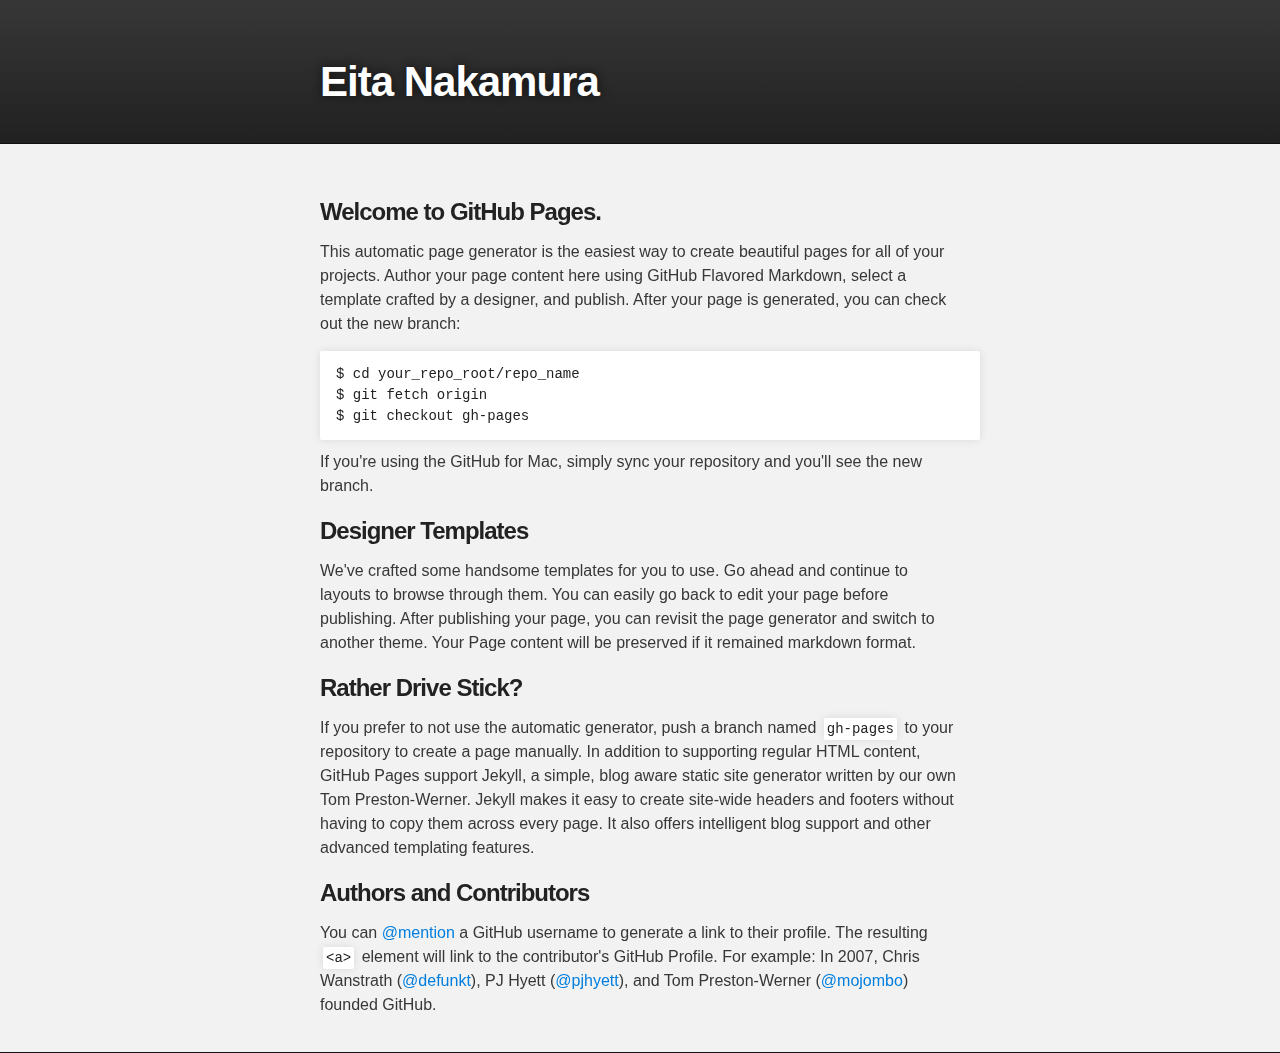
<file: kenkyu.html>
<!DOCTYPE html>
<html>

  <head>
    <meta charset='utf-8'>
    <meta http-equiv="X-UA-Compatible" content="chrome=1">
    <meta name="description" content="Eita-nakamura.GitHub.io : ">

    <link rel="stylesheet" type="text/css" media="screen" href="stylesheets/stylesheet.css">

    <title>Eita Nakamura</title>
  </head>

  <body>

    <!-- HEADER -->
    <div id="header_wrap" class="outer">
        <header class="inner">

          <h1 id="project_title">Eita Nakamura</h1>

        </header>
    </div>

    <!-- MAIN CONTENT -->
    <div id="main_content_wrap" class="outer">
      <section id="main_content" class="inner">
        <h3>
<a id="welcome-to-github-pages" class="anchor" href="#welcome-to-github-pages" aria-hidden="true"><span class="octicon octicon-link"></span></a>Welcome to GitHub Pages.</h3>

<p>This automatic page generator is the easiest way to create beautiful pages for all of your projects. Author your page content here using GitHub Flavored Markdown, select a template crafted by a designer, and publish. After your page is generated, you can check out the new branch:</p>

<pre><code>$ cd your_repo_root/repo_name
$ git fetch origin
$ git checkout gh-pages
</code></pre>

<p>If you're using the GitHub for Mac, simply sync your repository and you'll see the new branch.</p>

<h3>
<a id="designer-templates" class="anchor" href="#designer-templates" aria-hidden="true"><span class="octicon octicon-link"></span></a>Designer Templates</h3>

<p>We've crafted some handsome templates for you to use. Go ahead and continue to layouts to browse through them. You can easily go back to edit your page before publishing. After publishing your page, you can revisit the page generator and switch to another theme. Your Page content will be preserved if it remained markdown format.</p>

<h3>
<a id="rather-drive-stick" class="anchor" href="#rather-drive-stick" aria-hidden="true"><span class="octicon octicon-link"></span></a>Rather Drive Stick?</h3>

<p>If you prefer to not use the automatic generator, push a branch named <code>gh-pages</code> to your repository to create a page manually. In addition to supporting regular HTML content, GitHub Pages support Jekyll, a simple, blog aware static site generator written by our own Tom Preston-Werner. Jekyll makes it easy to create site-wide headers and footers without having to copy them across every page. It also offers intelligent blog support and other advanced templating features.</p>

<h3>
<a id="authors-and-contributors" class="anchor" href="#authors-and-contributors" aria-hidden="true"><span class="octicon octicon-link"></span></a>Authors and Contributors</h3>

<p>You can <a href="https://github.com/blog/821" class="user-mention">@mention</a> a GitHub username to generate a link to their profile. The resulting <code>&lt;a&gt;</code> element will link to the contributor's GitHub Profile. For example: In 2007, Chris Wanstrath (<a href="https://github.com/defunkt" class="user-mention">@defunkt</a>), PJ Hyett (<a href="https://github.com/pjhyett" class="user-mention">@pjhyett</a>), and Tom Preston-Werner (<a href="https://github.com/mojombo" class="user-mention">@mojombo</a>) founded GitHub.</p>

  </body>
</html>
</file>
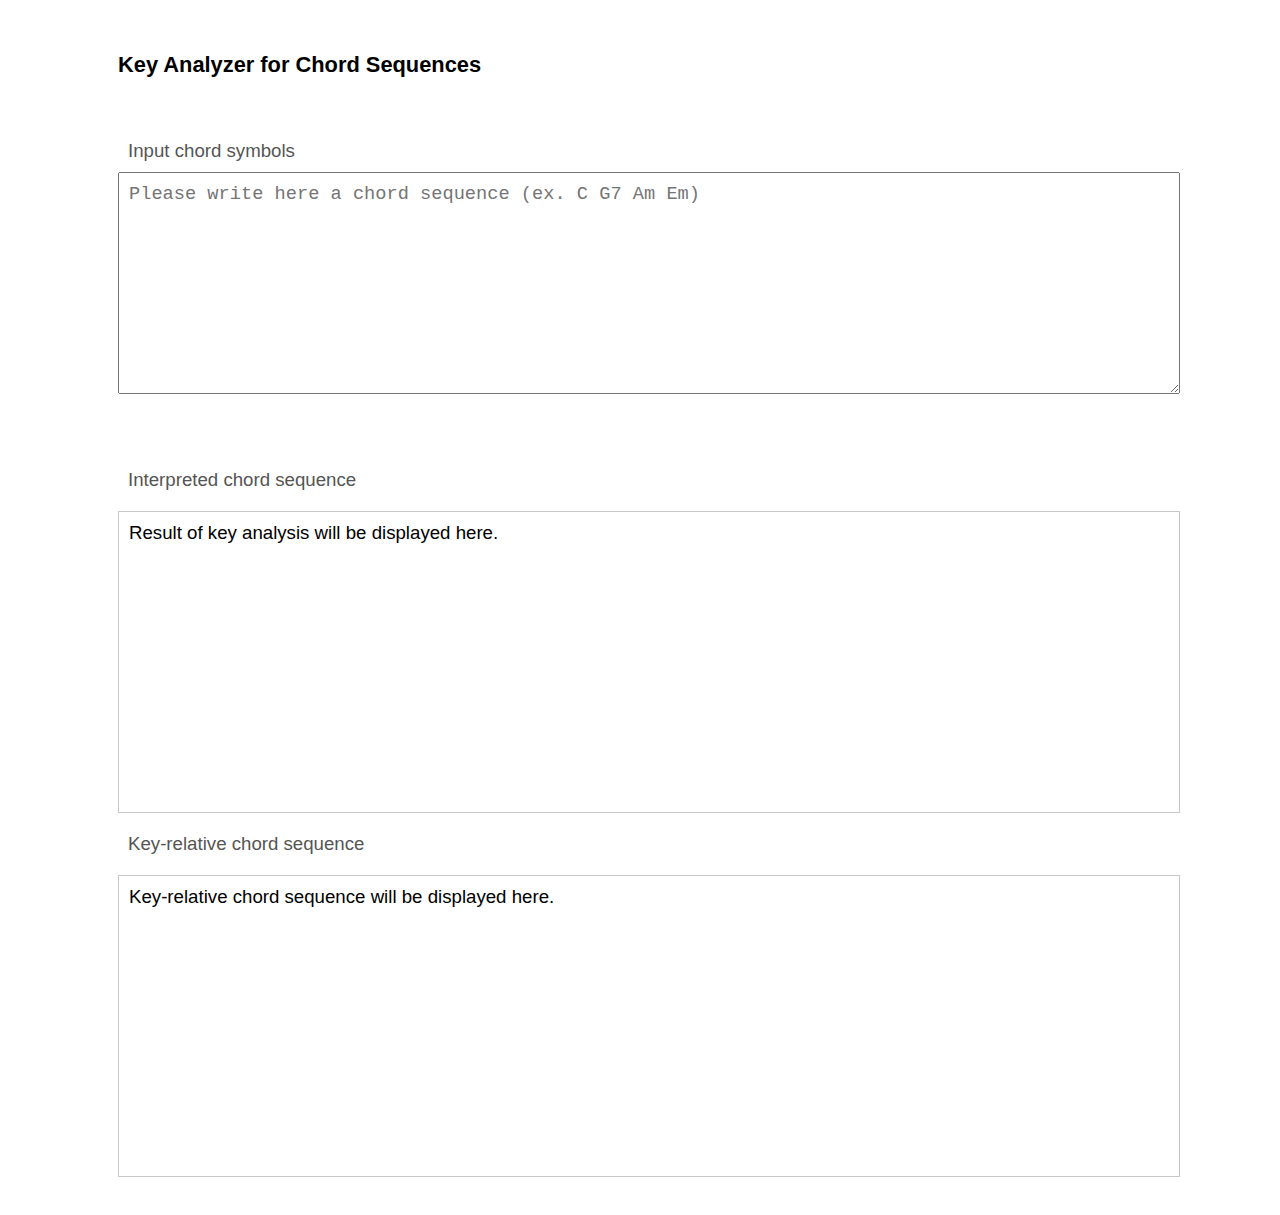
<file: KeyAnalyzerForChordSeq.html>
<!DOCTYPE html>
<html>

<head>
	<meta charset="UTF-8">
	<title>Key Analyzer</title>
</head>


<body>
	<style>
		body {
			font-family: 'Arial',YuGothic,'Yu Gothic','Hiragino Kaku Gothic ProN','ヒラギノ角ゴ ProN W3','メイリオ', Meiryo,'ＭＳ ゴシック',sans-serif;
			font-size:14pt;
		}

		#labelForFilein1{
			text-align: center;
			vertical-align: middle;
			background-color: rgba(20,20,20,0.1);
			border-radius: 5px;
			line-height:25px;
		}
		#labelForFilein1:hover{
			background-color: rgba(20,20,20,1);
			color: white;
		}
		#labelForFilein1:active{
			background-color: rgba(20,20,150,1);
			color: white;
		}

	</style>

	<div style="position:relative; left:110px; top:30px;">
		<h3>Key Analyzer for Chord Sequences</h3>
	</div>

	<div style="height:60px;"></div>

	<div>
		<div style="position:relative; left:110px; padding:10px;"><font color="#555555">Input chord symbols</font></div>
		<textarea id="inputTextZone" onfocus="this.select();" style="position:relative; left:110px; width:500px; height:200px; font-size:14pt; padding:10px;" placeholder="Please write here a chord sequence (ex. C G7 Am Em)"></textarea>
	</div>

<!-- 	<div style="height:20px;"></div> -->
	<div id="infoDisplay" style="position:relative; left:110px; padding:10px;"></div>

	<div id="scrollBox3" style="position:relative; left:110px; height:20px;">
		<div id="keyDisplayZone" style="position:relative; padding-left:20px;"></div>
	</div>

	<div style="height:20px;"></div>

	<div style="position:relative; left:110px; padding:10px;"><font color="#555555">Interpreted chord sequence</font></div>
	<div id="scrollBox" style="position:relative; left:110px; top:10px; height:300px; overflow: scroll; border:1px solid rgb(200,200,200);">
		<div id="display" style="position:relative; padding:10px;">
			Result of key analysis will be displayed here.
		</div>
	</div>

	<div style="position:relative;height:20px;"></div>

	<div style="position:relative; left:110px; padding:10px;"><font color="#555555">Key-relative chord sequence</font></div>
	<div id="scrollBox2" style="position:relative; left:110px; top:10px; height:300px; overflow: scroll; border:1px solid rgb(200,200,200);">
		<div id="displayRel" style="position:relative; padding:10px;">
			Key-relative chord sequence will be displayed here.
		</div>
	</div>

	<div style="position:relative;height:40px;"></div>

	<script src="KeyAnalyzerForChordSeqScript/jquery.js"></script>
	<script src="KeyAnalyzerForChordSeqScript/param_ChordBigram.js"></script>
	<script src="KeyAnalyzerForChordSeqScript/BasicPitchCalculation.js"></script>
	<script src="KeyAnalyzerForChordSeqScript/KeyAnalyzerForChordSeq.js"></script>
	<script src="https://ajax.googleapis.com/ajax/libs/jquery/3.3.1/jquery.min.js"></script>
	<script>
		$(function(){
			history.pushState(null, null, null);
			$(window).on("popstate", function(){
				history.pushState(null, null, null);
			});
		});
	</script>

</body>

</html>
</file>
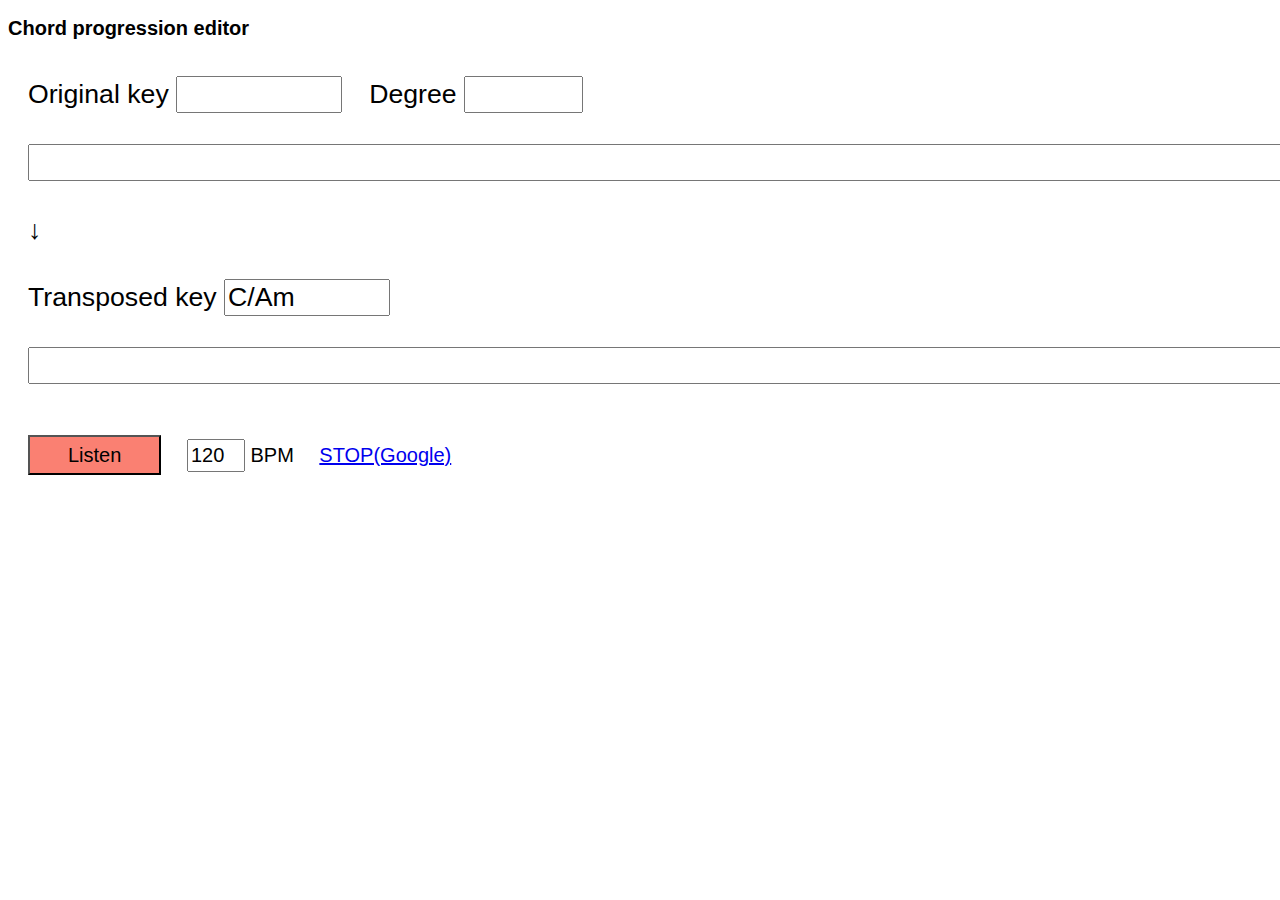
<file: ChordProgressionEditor/ChordProgressionEditor.html>
<!DOCTYPE html>
<html>
	<head>
		<meta charset="UTF-8">
		<title>ChordProgressionEditor</title>
		<link rel="stylesheet" type="text/css" href="./editor-ui.css">
	</head>

	<h2>Chord progression editor</h2>

	<div style="position:relative;height:20px;"></div>

	<form name="mainForm" style="position:relative; left:20px; font-size:20pt">
		Original key <input name='keyInput' id='keyInput' type='text' value='' size="8" style="font-size:20pt;"/>　Degree <input name='keyDegreeInput' id='keyDegreeInput' type='text' value='' size="5" style="font-size:20pt;"/>
		<br><br>
		<input name='chordInput' id='chordInput' type='text' value='' size="100" style="font-size:20pt;"/>
		<br><br>
		&darr;　<span name='commentZone' id='commentZone' style="color:blue;"></span>
		<br><br>
		Transposed key <input name='keyOutput' id='keyOutput' type='text' value='C/Am' size="8" style="font-size:20pt;" readonly/>
		<br><br>
		<input name='chordOutput' id='chordOutput' type='text' value='' size="100" style="font-size:20pt"/>
		<br><br>
	</form>

	<div style="position:relative; left:20px; top:20px; font-size:15pt">
		<input id="listenButton" type="button" value="Listen" style="background-color:salmon; height:30pt; width:100pt; font-size:15pt"/>
		　<input id="listenSpeed" type="text" value="120" style="width:50px; height:20pt; font-size:15pt"/> BPM
		　<a href="https://google.com">STOP(Google)</a>
	</div>

	<div style="position:relative;height:20px;"></div>



	<!-- script load -->
	<script src="./script/jquery.js"></script>
	<script src="./script/Tone.js"></script>
	<script src="./script/abcjs_basic_5.6.1-min.js"></script>
	<script src="./script/BasicPitchCalculation.js"></script>
	<script src="./script/ChordProgressionEditor.js"></script>


</html>
</file>
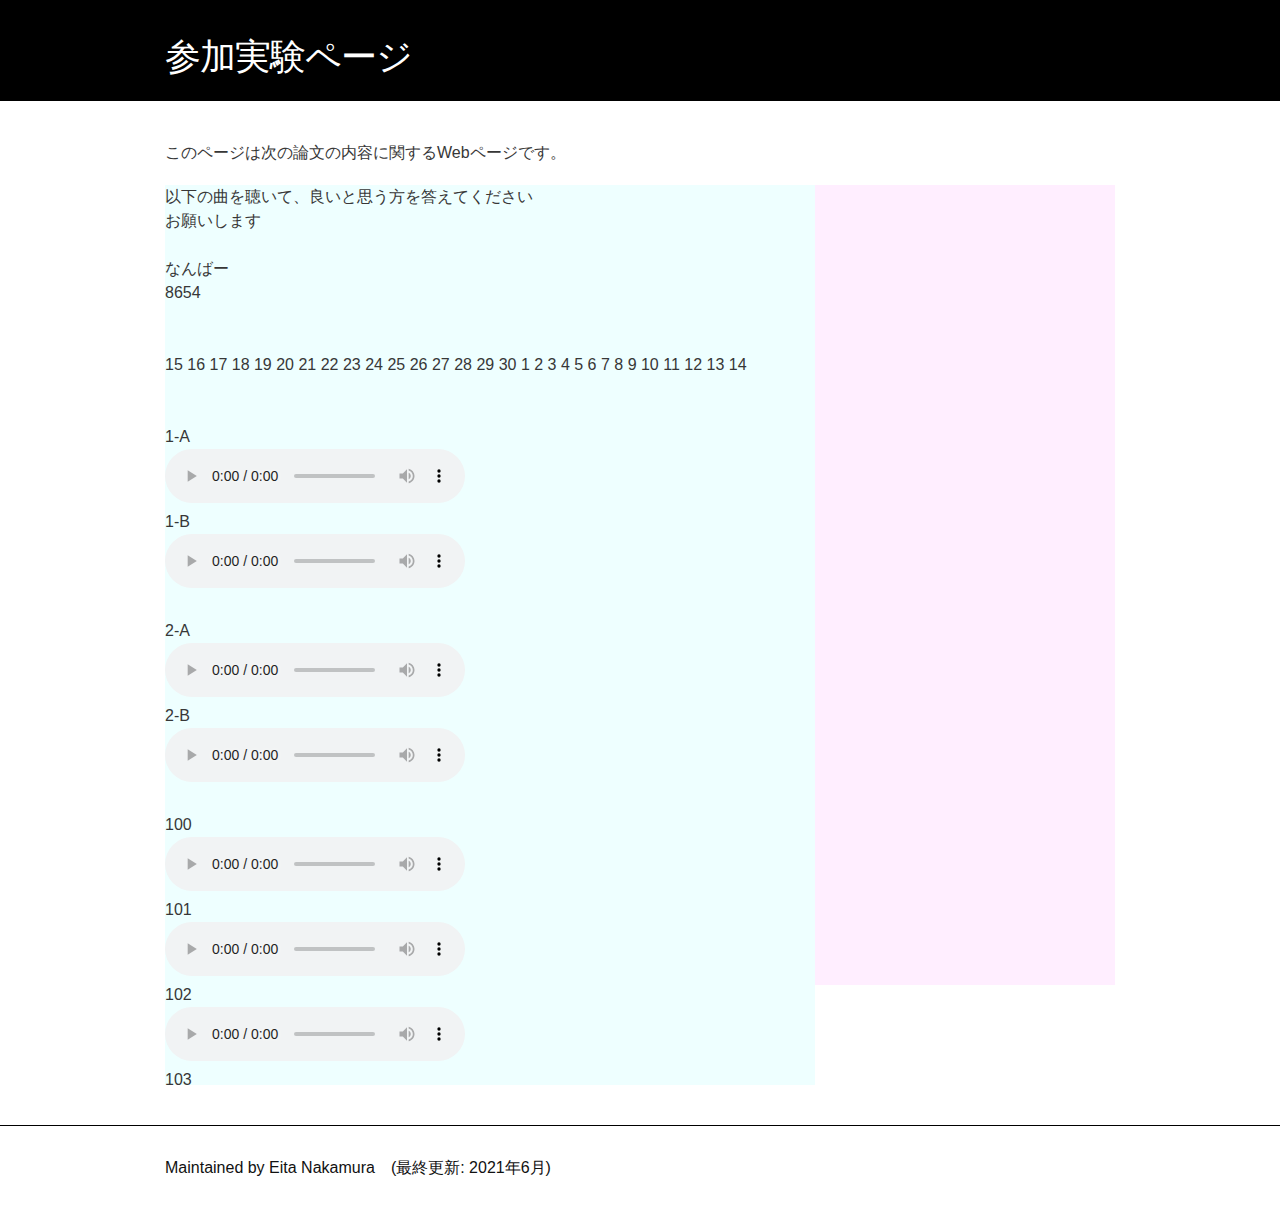
<file: Test1/test1.html>
<!DOCTYPE html>
<html>

<head>
	<meta charset='utf-8'>
	<meta http-equiv="X-UA-Compatible" content="chrome=1">
	<link rel="stylesheet" type="text/css" media="screen" href="stylesheets/stylesheet.css">

	<title>ピアノ</title>

	<style>
		ul.pub {line-height: 20px;}
		ul.pub li {margin-bottom: 10px;}
		ol.multi-column {float: left; width: 100%; line-height: 10px;}
		ol.multi-column li {float: left; width: 50%; margin-bottom: 10px;}


body {
  margin: 0;
}

.container {
  display: flex;
  height: 100vh;
}

.LColumn,
.main {
  max-height: 100vh;
}

.LColumn {
  overflow: hidden;
  flex: 1;
  background: #eeffff;
}

.LColumn:hover {
  overflow: auto;
}

.RColumn {
  max-height: 100vh;
  overflow: auto;
  flex: 1;
  background: #ffeeff;
}

.box {
  height: 100vh;
}

	</style>

</head>

<body>

	<!-- HEADER -->
	<div id="header_wrap" class="outer" style="height: 100px;">
		<header class="inner">
			<h1><font color="#ffffff">参加実験ページ</font></h1>
		</header>
	</div>

	<!-- MAIN CONTENT -->
	
	<div id="main_content_wrap" class="outer">

		<section id="main_content" class="inner">

このページは次の論文の内容に関するWebページです。

			<div style="height:20px;"></div>

			<div class="container">

				<div class="LColumn">
					<div class="box">
						以下の曲を聴いて、良いと思う方を答えてください<br>
						お願いします<br>
						<br>

						なんばー
						<div id="DisplaySeed"></div>
						<br><br>

						<div id="Test"></div>
						<br><br>

						1-A<br>
						<audio id="Audio1A" controls preload="metadata" src="">エラー</audio>
						<br>
						1-B<br>
						<audio id="Audio1B" controls preload="metadata" src="https://creevo-music.com/api/static/project_278_instr.mp3">エラー</audio>
						<br><br>

						2-A<br>
						<audio id="Audio2A" controls preload="metadata" src="https://creevo-music.com/api/static/project_279_instr.mp3">エラー</audio>
						<br>
						2-B<br>
						<audio id="Audio2B" controls preload="metadata" src="https://creevo-music.com/api/static/project_280_instr.mp3">エラー</audio>
						<br><br>


						100<br>
						<audio controls src="https://creevo-music.com/api/static/project_100_instr.mp3">エラー</audio><br>
						101<br>
						<audio controls src="https://creevo-music.com/api/static/project_101_instr.mp3">エラー</audio><br>
						102<br>
						<audio controls src="https://creevo-music.com/api/static/project_102_instr.mp3">エラー</audio><br>
						103<br>
						<audio controls src="https://creevo-music.com/api/static/project_103_instr.mp3">エラー</audio><br>
						104<br>
						<audio controls src="https://creevo-music.com/api/static/project_104_instr.mp3">エラー</audio><br>
						105<br>
						<audio controls src="https://creevo-music.com/api/static/project_105_instr.mp3">エラー</audio><br>
						106<br>
						<audio controls src="https://creevo-music.com/api/static/project_106_instr.mp3">エラー</audio><br>

					</div>
				</div>

				<div>
					<iframe class="RColumn" src="https://docs.google.com/forms/d/e/1FAIpQLSfuUUQ0goWnxX2SEr9ctjA2GvDsqRRsXnbWLgEzY4-XOVYf3A/viewform?embedded=true" height="800" frameborder="0" marginheight="0" marginwidth="0">読み込んでいます…</iframe>
				</div>
	
			</div>

			<div style="height:20px;"></div>

		</section>
	</div>

	<!-- FOOTER  -->
	<div id="footer_wrap" class="outer">
		<footer class="inner">
		<p class="copyright">Maintained by Eita Nakamura　(最終更新: 2021年6月)</p>
		</footer>
	</div>

	<script src="jquery.js"></script>
	<script src="test1.js"></script>

</body>

</html>
</file>
<file: stylesheets/stylesheet.css>
/*******************************************************************************
Slate Theme for GitHub Pages
by Jason Costello, @jsncostello
*******************************************************************************/

@import url(github-light.css);

/*******************************************************************************
MeyerWeb Reset
*******************************************************************************/

html, body, div, span, applet, object, iframe,
h1, h2, h3, h4, h5, h6, p, blockquote, pre,
a, abbr, acronym, address, big, cite, code,
del, dfn, em, img, ins, kbd, q, s, samp,
small, strike, strong, sub, sup, tt, var,
b, u, i, center,
dl, dt, dd, ol, ul, li,
fieldset, form, label, legend,
table, caption, tbody, tfoot, thead, tr, th, td,
article, aside, canvas, details, embed,
figure, figcaption, footer, header, hgroup,
menu, nav, output, ruby, section, summary,
time, mark, audio, video {
  margin: 0;
  padding: 0;
  border: 0;
  font: inherit;
  vertical-align: baseline;
}

/* HTML5 display-role reset for older browsers */
article, aside, details, figcaption, figure,
footer, header, hgroup, menu, nav, section {
  display: block;
}

ol, ul {
  list-style: none;
}

table {
  border-collapse: collapse;
  border-spacing: 0;
}

/*******************************************************************************
Theme Styles
*******************************************************************************/

body {
  box-sizing: border-box;
  color:#373737;
  background: #212121;
  font-size: 16px;
  font-family: 'Myriad Pro', Calibri, Helvetica, Arial, sans-serif;
  line-height: 1.5;
  -webkit-font-smoothing: antialiased;
}

h1, h2, h3, h4, h5, h6 {
  margin: 10px 0;
  font-weight: 700;
  color:#222222;
  font-family: 'Lucida Grande', 'Calibri', Helvetica, Arial, sans-serif;
  letter-spacing: -1px;
}

h1 {
  font-size: 36px;
  font-weight: 700;
}

h2 {
  padding-bottom: 10px;
  font-size: 32px;
  background: url('../images/bg_hr.png') repeat-x bottom;
}

h3 {
  font-size: 24px;
}

h4 {
  font-size: 21px;
}

h5 {
  font-size: 18px;
}

h6 {
  font-size: 16px;
}

p {
  margin: 10px 0 15px 0;
}

footer p {
  color: #f2f2f2;
}

a {
  text-decoration: none;
  color: #007edf;
  text-shadow: none;

  transition: color 0.5s ease;
  transition: text-shadow 0.5s ease;
  -webkit-transition: color 0.5s ease;
  -webkit-transition: text-shadow 0.5s ease;
  -moz-transition: color 0.5s ease;
  -moz-transition: text-shadow 0.5s ease;
  -o-transition: color 0.5s ease;
  -o-transition: text-shadow 0.5s ease;
  -ms-transition: color 0.5s ease;
  -ms-transition: text-shadow 0.5s ease;
}

a:hover, a:focus {text-decoration: underline;}

footer a {
  color: #F2F2F2;
  text-decoration: underline;
}

em {
  font-style: italic;
}

strong {
  font-weight: bold;
}

img {
  position: relative;
  margin: 0 auto;
  max-width: 739px;
  padding: 5px;
  margin: 10px 0 10px 0;
  border: 1px solid #ebebeb;

  box-shadow: 0 0 5px #ebebeb;
  -webkit-box-shadow: 0 0 5px #ebebeb;
  -moz-box-shadow: 0 0 5px #ebebeb;
  -o-box-shadow: 0 0 5px #ebebeb;
  -ms-box-shadow: 0 0 5px #ebebeb;
}

p img {
  display: inline;
  margin: 0;
  padding: 0;
  vertical-align: middle;
  text-align: center;
  border: none;
}

pre, code {
  width: 100%;
  color: #222;
  background-color: #fff;

  font-family: Monaco, "Bitstream Vera Sans Mono", "Lucida Console", Terminal, monospace;
  font-size: 14px;

  border-radius: 2px;
  -moz-border-radius: 2px;
  -webkit-border-radius: 2px;
}

pre {
  width: 100%;
  padding: 10px;
  box-shadow: 0 0 10px rgba(0,0,0,.1);
  overflow: auto;
}

code {
  padding: 3px;
  margin: 0 3px;
  box-shadow: 0 0 10px rgba(0,0,0,.1);
}

pre code {
  display: block;
  box-shadow: none;
}

blockquote {
  color: #666;
  margin-bottom: 20px;
  padding: 0 0 0 20px;
  border-left: 3px solid #bbb;
}


ul, ol, dl {
  margin-bottom: 15px
}

ul {
  list-style-position: inside;
  list-style: disc;
  padding-left: 20px;
}

ol {
  list-style-position: inside;
  list-style: decimal;
  padding-left: 20px;
}

dl dt {
  font-weight: bold;
}

dl dd {
  padding-left: 20px;
  font-style: italic;
}

dl p {
  padding-left: 20px;
  font-style: italic;
}

hr {
  height: 1px;
  margin-bottom: 5px;
  border: none;
  background: url('../images/bg_hr.png') repeat-x center;
}

table {
  border: 1px solid #373737;
  margin-bottom: 20px;
  text-align: left;
 }

th {
  font-family: 'Lucida Grande', 'Helvetica Neue', Helvetica, Arial, sans-serif;
  padding: 10px;
  background: #373737;
  color: #fff;
 }

td {
  padding: 10px;
  border: 1px solid #373737;
 }

form {
  background: #f2f2f2;
  padding: 20px;
}

/*******************************************************************************
Full-Width Styles
*******************************************************************************/

.outer {
  width: 100%;
}

.inner {
  position: relative;
  max-width: 640px;
  padding: 20px 10px;
  margin: 0 auto;
}

#forkme_banner {
  display: block;
  position: absolute;
  top:0;
  right: 10px;
  z-index: 10;
  padding: 10px 50px 10px 10px;
  color: #fff;
  background: url('../images/blacktocat.png') #0090ff no-repeat 95% 50%;
  font-weight: 700;
  box-shadow: 0 0 10px rgba(0,0,0,.5);
  border-bottom-left-radius: 2px;
  border-bottom-right-radius: 2px;
}

#header_wrap {
  background: #212121;
  background: -moz-linear-gradient(top, #373737, #212121);
  background: -webkit-linear-gradient(top, #373737, #212121);
  background: -ms-linear-gradient(top, #373737, #212121);
  background: -o-linear-gradient(top, #373737, #212121);
  background: linear-gradient(top, #373737, #212121);
}

#header_wrap .inner {
  padding: 50px 10px 30px 10px;
}

#project_title {
  margin: 0;
  color: #fff;
  font-size: 42px;
  font-weight: 700;
  text-shadow: #111 0px 0px 10px;
}

#project_tagline {
  color: #fff;
  font-size: 24px;
  font-weight: 300;
  background: none;
  text-shadow: #111 0px 0px 10px;
}

#downloads {
  position: absolute;
  width: 210px;
  z-index: 10;
  bottom: -40px;
  right: 0;
  height: 70px;
  background: url('../images/icon_download.png') no-repeat 0% 90%;
}

.zip_download_link {
  display: block;
  float: right;
  width: 90px;
  height:70px;
  text-indent: -5000px;
  overflow: hidden;
  background: url(../images/sprite_download.png) no-repeat bottom left;
}

.tar_download_link {
  display: block;
  float: right;
  width: 90px;
  height:70px;
  text-indent: -5000px;
  overflow: hidden;
  background: url(../images/sprite_download.png) no-repeat bottom right;
  margin-left: 10px;
}

.zip_download_link:hover {
  background: url(../images/sprite_download.png) no-repeat top left;
}

.tar_download_link:hover {
  background: url(../images/sprite_download.png) no-repeat top right;
}

#main_content_wrap {
  background: #f2f2f2;
  border-top: 1px solid #111;
  border-bottom: 1px solid #111;
}

#main_content {
  padding-top: 40px;
}

#footer_wrap {
  background: #212121;
}



/*******************************************************************************
Small Device Styles
*******************************************************************************/

@media screen and (max-width: 480px) {
  body {
    font-size:14px;
  }

  #downloads {
    display: none;
  }

  .inner {
    min-width: 320px;
    max-width: 480px;
  }

  #project_title {
  font-size: 32px;
  }

  h1 {
    font-size: 28px;
  }

  h2 {
    font-size: 24px;
  }

  h3 {
    font-size: 21px;
  }

  h4 {
    font-size: 18px;
  }

  h5 {
    font-size: 14px;
  }

  h6 {
    font-size: 12px;
  }

  code, pre {
    min-width: 320px;
    max-width: 480px;
    font-size: 11px;
  }

}
</file>
<file: ChordProgressionEditor/editor-ui.css>
body {
    font-family: 'Arial',YuGothic,'Yu Gothic','Hiragino Kaku Gothic ProN','ヒラギノ角ゴ ProN W3','メイリオ', Meiryo,'ＭＳ ゴシック',sans-serif;
    font-size:10pt;
}

#labelForFilein1 {
    background-color: rgba(20,20,20,0.1);
    border-radius: 5px;
}

#labelForFilein1:hover {
    background-color: rgba(20,20,20,1);
    color: white;
}

#labelForFilein1:active {
    background-color: rgba(20,20,150,1);
    color: white;
}

#dropzone {
    position: absolute;
    top: 5px;
    height: 70px;
    width: 320px;
    padding: 5px;
    background-color: rgba(20,20,20,0.1);
    border: solid 3px rgba(20,20,20,0.3);
    color: rgba(20,20,20,0.7);
    text-align: center;
    line-height: 70px;
}

#dropzone.dropover {
    background-color: rgba(20,20,20,1);
    color: white;
}

#dropzone1 {
    position: absolute;
    height: 20px;
    width: 300px;
    padding: 12px;
    background-color: rgba(20,20,20,0.1);
    border: solid 3px rgba(20,20,20,0.3);
    color: rgba(20,20,20,0.7);
}

#dropzone1.dropover {
    background-color: rgba(20,20,20,1);
    color: white;
}

#labelForFilein2 {
    background-color: rgba(20,20,20,0.1);
    border-radius: 5px;
}

#labelForFilein2:hover {
    background-color: rgba(20,20,20,1);
    color: white;
}

#labelForFilein2:active {
    background-color: rgba(20,20,150,1);
    color: white;
}

#dropzone2 {
    position:absolute;
    height: 20px;
    width: 300px;
    padding: 12px;
    background-color: rgba(20,20,20,0.1);
    border: solid 3px rgba(20,20,20,0.3);
    color: rgba(20,20,20,0.7);
}

#dropzone2.dropover {
    background-color: rgba(20,20,20,1);
    color: white;
}

button {
    width: auto;
    padding:0;
    margin:0;
    background:none;
    border:0;
    font-size:0;
    line-height:0;
    overflow:visible;
    cursor:pointer;
}
</file>
<file: Test1/stylesheets/stylesheet.css>
/*******************************************************************************
Slate Theme for GitHub Pages
by Jason Costello, @jsncostello
*******************************************************************************/

@import url(github-light.css);

/*******************************************************************************
MeyerWeb Reset
*******************************************************************************/

html, body, div, span, applet, object, iframe,
h1, h2, h3, h4, h5, h6, p, blockquote, pre,
a, abbr, acronym, address, big, cite, code,
del, dfn, em, img, ins, kbd, q, s, samp,
small, strike, strong, tt, var,
b, u, i, center,
dl, dt, dd, ol, ul, li,
fieldset, form, label, legend,
table, caption, tbody, tfoot, thead, tr, th, td,
article, aside, canvas, details, embed,
figure, figcaption, footer, header, hgroup,
menu, nav, output, ruby, section, summary,
time, mark, audio, video {
  margin: 0;
  padding: 0;
  border: 0;
  font: inherit;
  vertical-align: baseline;
}

/* HTML5 display-role reset for older browsers */
article, aside, details, figcaption, figure,
footer, header, hgroup, menu, nav, section {
  display: block;
}

ol, ul {
  list-style: none;
}

table {
  border-collapse: collapse;
  border-spacing: 0;
}

/*******************************************************************************
Theme Styles
*******************************************************************************/

body {
  box-sizing: border-box;
  color:#373737;
  background: #fff;
  font-size: 16px;
  font-weight: 300;
  font-family: 'Myriad Pro', Calibri, Helvetica, Arial, sans-serif;
  line-height: 1.5;
  -webkit-font-smoothing: antialiased;
}

#header_wrap {
  background: #000;
}

#main_content_wrap {
  background: #fff;
  border-top: 1px solid #000;
  border-bottom: 1px solid #000;
}

#footer_wrap {
  background: #fff;
}

#project_title {
  margin: 0;
  color: #fff;
  font-size: 42px;
  font-weight: 300;
}

footer p {
  color: #111111;
}

h1, h2, h3, h4, h5, h6 {
  margin: 10px 0;
  font-weight: 300;
  color:#222222;
  font-family: Helvetica, 'Calibri', Helvetica, Arial, sans-serif;
  letter-spacing: -1px;
}

h1 {
  font-size: 36px;
  font-weight: 350;
}

h2 {
  padding-bottom: 10px;
  font-size: 32px;
  font-weight: 350;
}

h3 {
  font-size: 24px;
}

h4 {
  font-size: 21px;
}

h5 {
  font-size: 18px;
}

h6 {
  font-size: 16px;
}

p {
  margin: 10px 0 15px 0;
}

a {
  text-decoration: none;
  color: #00205B;
  text-shadow: none;

  transition: color 0.5s ease;
  transition: text-shadow 0.5s ease;
  -webkit-transition: color 0.5s ease;
  -webkit-transition: text-shadow 0.5s ease;
  -moz-transition: color 0.5s ease;
  -moz-transition: text-shadow 0.5s ease;
  -o-transition: color 0.5s ease;
  -o-transition: text-shadow 0.5s ease;
  -ms-transition: color 0.5s ease;
  -ms-transition: text-shadow 0.5s ease;
}

a:hover, a:focus {text-decoration: underline;}

footer a {
  color: #00205B;
  text-decoration: underline;
}

em {
  font-style: italic;
}

strong {
  font-weight: bold;
}

img {
  position: relative;
  margin: 0 auto;
  max-width: 900px;
  padding: 0px;
  margin: 20px 20px 20px 20px;
}

p img {
  display: inline;
  margin: 0;
  padding: 0;
  vertical-align: middle;
  text-align: center;
  border: none;
}

pre, code {
  width: 100%;
  color: #222;
  background-color: #fff;

  font-family: Monaco, "Bitstream Vera Sans Mono", "Lucida Console", Terminal, monospace;
  font-size: 14px;

  border-radius: 2px;
  -moz-border-radius: 2px;
  -webkit-border-radius: 2px;
}

pre {
  width: 100%;
  padding: 10px;
  box-shadow: 0 0 10px rgba(0,0,0,.1);
  overflow: auto;
}

code {
  padding: 3px;
  margin: 0 3px;
  box-shadow: 0 0 10px rgba(0,0,0,.1);
}

pre code {
  display: block;
  box-shadow: none;
}

blockquote {
  color: #666;
  margin-bottom: 20px;
  padding: 0 0 0 20px;
  border-left: 3px solid #bbb;
}


ul, ol, dl {
  margin-bottom: 15px
}

ul {
  list-style-position: inside;
  list-style: disc;
  padding-left: 20px;
}

ol {
  list-style-position: inside;
  list-style: decimal;
  padding-left: 20px;
}

dl dt {
  font-weight: bold;
}

dl dd {
  padding-left: 20px;
  font-style: italic;
}

dl p {
  padding-left: 20px;
  font-style: italic;
}

hr {
  height: 1px;
  margin-bottom: 5px;
  border: none;
  background: url('../images/bg_hr.png') repeat-x center;
}

table {
  border: 1px solid #373737;
  margin-bottom: 20px;
  text-align: left;
 }

th {
  font-family: 'Lucida Grande', 'Helvetica Neue', Helvetica, Arial, sans-serif;
  padding: 10px;
  background: #373737;
  color: #fff;
 }

td {
  padding: 10px;
  border: 1px solid #373737;
 }

form {
  background: #f2f2f2;
  padding: 20px;
}

/*******************************************************************************
Full-Width Styles
*******************************************************************************/

.outer {
  width: 100%;
}

.inner {
  position: relative;
  max-width: 950px;
  padding: 20px 10px;
  margin: 0 auto;
}

#forkme_banner {
  display: block;
  position: absolute;
  top:0;
  right: 10px;
  z-index: 10;
  padding: 10px 50px 10px 10px;
  color: #fff;
  background: url('../images/blacktocat.png') #0090ff no-repeat 95% 50%;
  font-weight: 700;
  box-shadow: 0 0 10px rgba(0,0,0,.5);
  border-bottom-left-radius: 2px;
  border-bottom-right-radius: 2px;
}

#header_wrap .inner {
  padding: 20px 10px 10px 10px;
}

#project_tagline {
  color: #fff;
  font-size: 24px;
  font-weight: 300;
  background: none;
  text-shadow: #111 0px 0px 10px;
}

#downloads {
  position: absolute;
  width: 210px;
  z-index: 10;
  bottom: -40px;
  right: 0;
  height: 70px;
  background: url('../images/icon_download.png') no-repeat 0% 90%;
}

.zip_download_link {
  display: block;
  float: right;
  width: 90px;
  height:70px;
  text-indent: -5000px;
  overflow: hidden;
  background: url(../images/sprite_download.png) no-repeat bottom left;
}

.tar_download_link {
  display: block;
  float: right;
  width: 90px;
  height:70px;
  text-indent: -5000px;
  overflow: hidden;
  background: url(../images/sprite_download.png) no-repeat bottom right;
  margin-left: 10px;
}

.zip_download_link:hover {
  background: url(../images/sprite_download.png) no-repeat top left;
}

.tar_download_link:hover {
  background: url(../images/sprite_download.png) no-repeat top right;
}


#main_content {
  padding-top: 40px;
}


/*******************************************************************************
Small Device Styles
*******************************************************************************/

@media screen and (max-width: 900px) {
  body {
    font-size:14px;
  }

  #downloads {
    display: none;
  }

  .inner {
    min-width: 320px;
    max-width: 1000px;
  }

  #project_title {
  font-size: 32px;
  }

  h1 {
    font-size: 28px;
  }

  h2 {
    font-size: 24px;
  }

  h3 {
    font-size: 21px;
  }

  h4 {
    font-size: 18px;
  }

  h5 {
    font-size: 14px;
  }

  h6 {
    font-size: 12px;
  }

  code, pre {
    min-width: 320px;
    max-width: 1000px;
    font-size: 11px;
  }

}
</file>
